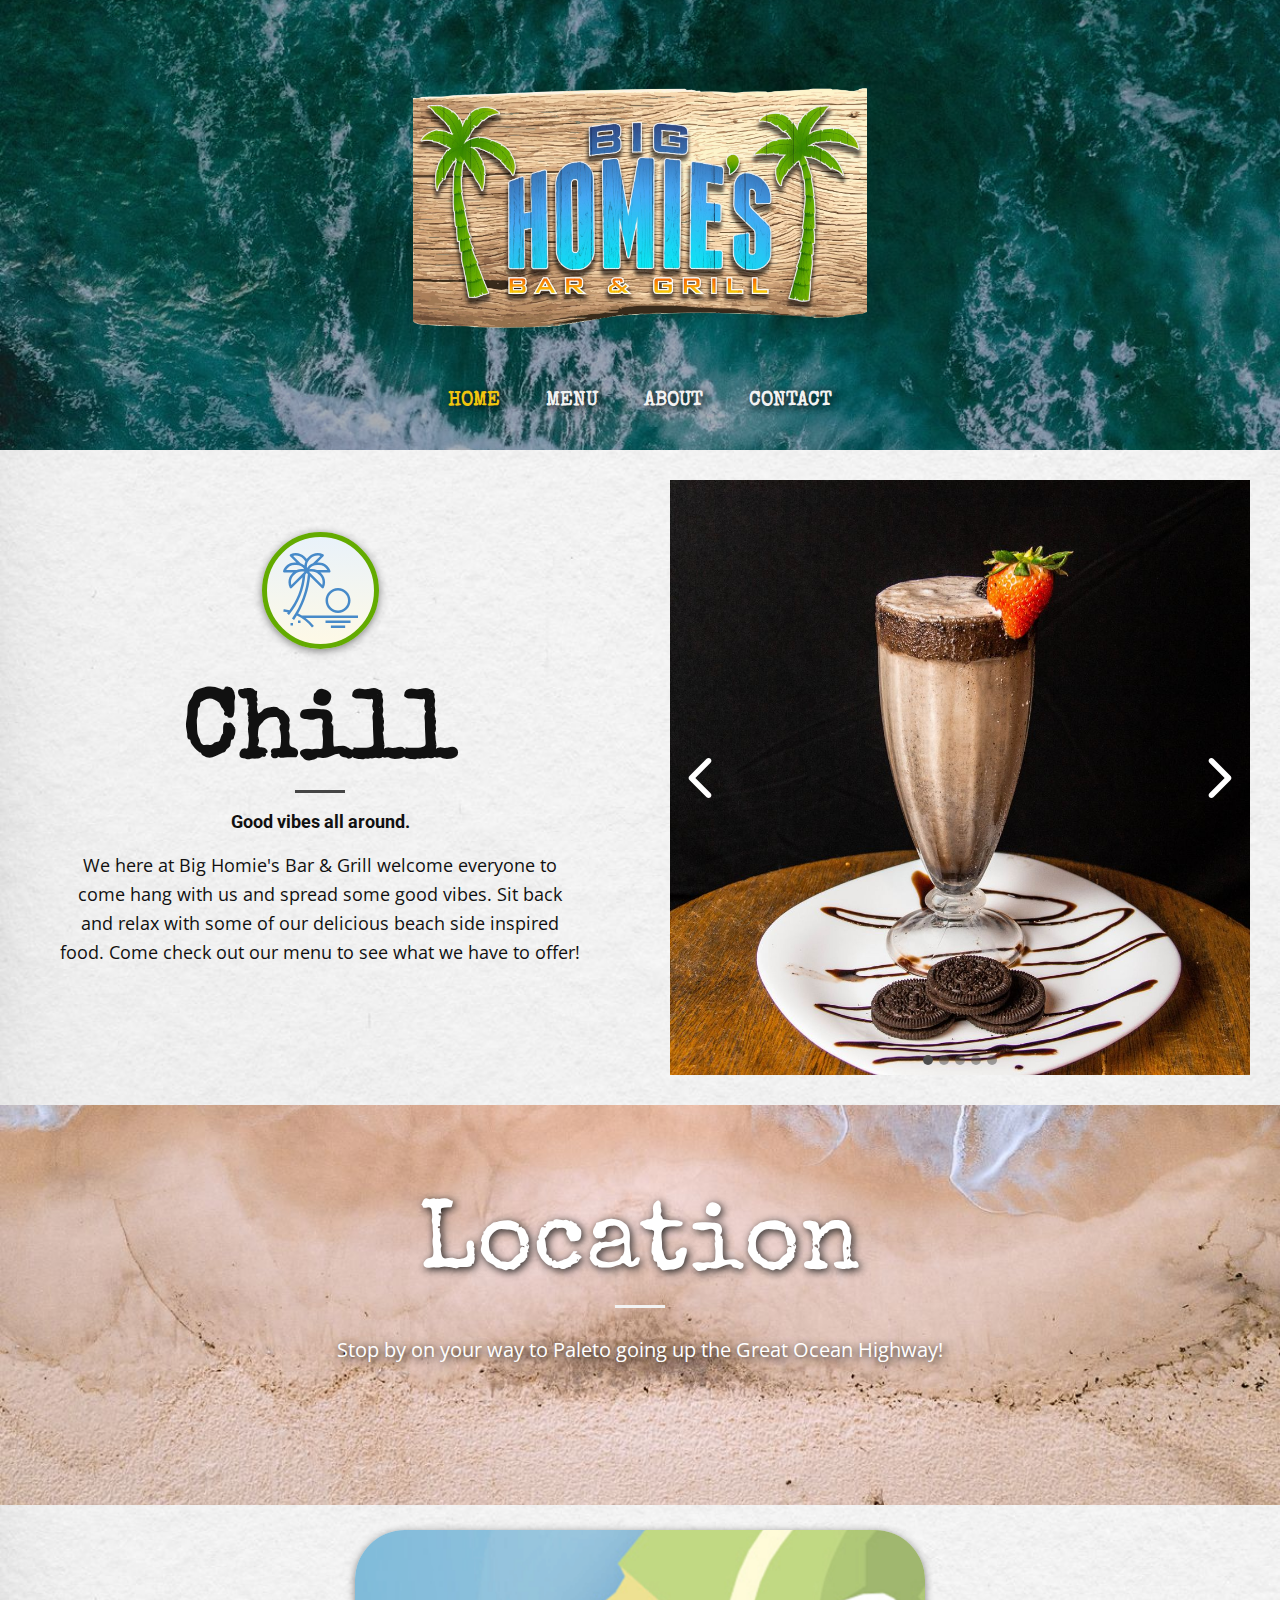
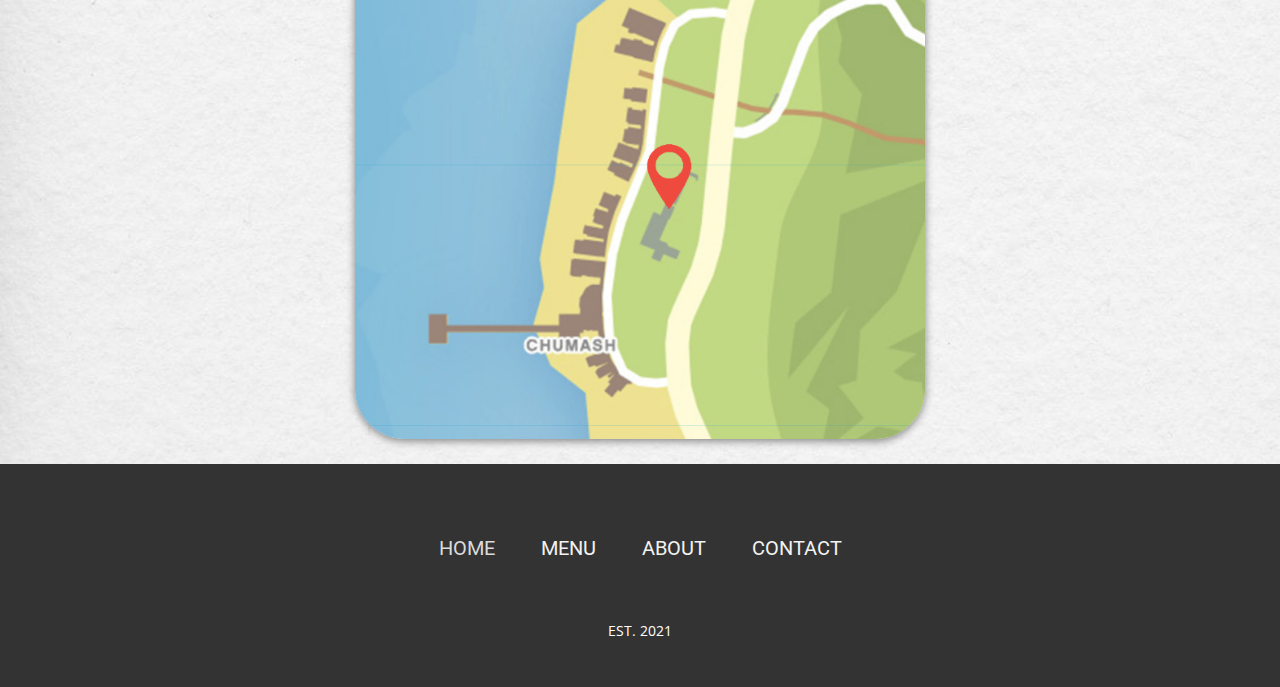
<file: index.html>
<!DOCTYPE html>
<html style="font-size: 16px;">
  <head>
    <meta name="viewport" content="width=device-width, initial-scale=1.0">
    <meta charset="utf-8">
    <meta name="keywords" content="Chill">
    <meta name="description" content="">
    <meta name="page_type" content="np-template-header-footer-from-plugin">
    <title>Home</title>
    <link rel="stylesheet" href="nicepage.css" media="screen">
<link rel="stylesheet" href="Home.css" media="screen">
    <script class="u-script" type="text/javascript" src="jquery.js" defer=""></script>
    <script class="u-script" type="text/javascript" src="nicepage.js" defer=""></script>
    <meta name="generator" content="Nicepage 3.21.3, nicepage.com">
    <link id="u-theme-google-font" rel="stylesheet" href="https://fonts.googleapis.com/css?family=Roboto:100,100i,300,300i,400,400i,500,500i,700,700i,900,900i|Open+Sans:300,300i,400,400i,600,600i,700,700i,800,800i">
    <link id="u-page-google-font" rel="stylesheet" href="https://fonts.googleapis.com/css?family=Special+Elite:400">
    
    
    
    
    
    <script type="application/ld+json">{
		"@context": "http://schema.org",
		"@type": "Organization",
		"name": "Big Homies Bar Grill"
}</script>
    <meta name="theme-color" content="#478ac9">
    <meta property="og:title" content="Home">
    <meta property="og:description" content="">
    <meta property="og:type" content="website">
  </head>
  <body data-home-page="Home.html" data-home-page-title="Home" class="u-body u-overlap u-overlap-contrast"><header class="u-clearfix u-header" id="sec-5aa1"><div class="u-clearfix u-sheet u-sheet-1">
        <img class="u-image u-image-default u-image-1" src="images/LogoTrans.png" alt="" data-image-width="1697" data-image-height="886">
        <nav class="u-menu u-menu-dropdown u-menu-open-right u-offcanvas u-menu-1" data-responsive-from="MD" data-position="">
          <div class="menu-collapse u-custom-font" style="font-size: 1.25rem; letter-spacing: 0px; text-transform: uppercase; font-weight: 700; font-family: &quot;Special Elite&quot;;">
            <a class="u-button-style u-custom-active-border-color u-custom-active-color u-custom-border u-custom-border-color u-custom-border-radius u-custom-borders u-custom-color u-custom-hover-border-color u-custom-hover-color u-custom-left-right-menu-spacing u-custom-padding-bottom u-custom-text-active-color u-custom-text-color u-custom-text-hover-color u-custom-text-shadow u-custom-text-shadow-blur u-custom-text-shadow-color u-custom-text-shadow-transparency u-custom-text-shadow-x u-custom-text-shadow-y u-custom-top-bottom-menu-spacing u-nav-link u-text-active-palette-1-base u-text-hover-palette-2-base" href="#" style="text-shadow: -2px 0 0 rgba(0,0,0,0); height: 28px; color: rgb(255, 255, 255) !important;">
              <svg class="u-svg-link" preserveAspectRatio="xMidYMin slice" viewBox="0 0 124 124" style=""><use xmlns:xlink="http://www.w3.org/1999/xlink" xlink:href="#svg-a22c"></use></svg>
              <svg class="u-svg-content" viewBox="0 0 124 124" x="0px" y="0px" id="svg-a22c" style="enable-background:new 0 0 124 124;"><g><path d="M112,6H12C5.4,6,0,11.4,0,18s5.4,12,12,12h100c6.6,0,12-5.4,12-12S118.6,6,112,6z"></path><path d="M112,50H12C5.4,50,0,55.4,0,62c0,6.6,5.4,12,12,12h100c6.6,0,12-5.4,12-12C124,55.4,118.6,50,112,50z"></path><path d="M112,94H12c-6.6,0-12,5.4-12,12s5.4,12,12,12h100c6.6,0,12-5.4,12-12S118.6,94,112,94z"></path>
</g></svg>
            </a>
          </div>
          <div class="u-custom-menu u-nav-container">
            <ul class="u-custom-font u-nav u-spacing-30 u-unstyled u-nav-1"><li class="u-nav-item"><a class="u-button-style u-nav-link u-text-active-palette-3-base u-text-grey-5 u-text-hover-palette-3-light-2" href="Home.html" style="padding: 14px 8px; text-shadow: 2px 2px 8px rgba(0,0,0,1);">Home</a>
</li><li class="u-nav-item"><a class="u-button-style u-nav-link u-text-active-palette-3-base u-text-grey-5 u-text-hover-palette-3-light-2" href="Menu.html" style="padding: 14px 8px; text-shadow: 2px 2px 8px rgba(0,0,0,1);">Menu</a>
</li><li class="u-nav-item"><a class="u-button-style u-nav-link u-text-active-palette-3-base u-text-grey-5 u-text-hover-palette-3-light-2" href="About.html" style="padding: 14px 8px; text-shadow: 2px 2px 8px rgba(0,0,0,1);">About</a>
</li><li class="u-nav-item"><a class="u-button-style u-nav-link u-text-active-palette-3-base u-text-grey-5 u-text-hover-palette-3-light-2" href="Contact.html" style="padding: 14px 8px; text-shadow: 2px 2px 8px rgba(0,0,0,1);">Contact</a>
</li></ul>
          </div>
          <div class="u-custom-menu u-nav-container-collapse">
            <div class="u-container-style u-inner-container-layout u-palette-5-dark-2 u-sidenav">
              <div class="u-sidenav-overflow">
                <div class="u-menu-close"></div>
                <ul class="u-align-center u-nav u-popupmenu-items u-spacing-0 u-text-active-palette-3-base u-text-hover-palette-3-light-2 u-unstyled u-nav-2"><li class="u-nav-item"><a class="u-button-style u-nav-link" href="Home.html" style="padding: 14px 8px; text-shadow: 2px 2px 8px rgba(0,0,0,1);">Home</a>
</li><li class="u-nav-item"><a class="u-button-style u-nav-link" href="Menu.html" style="padding: 14px 8px; text-shadow: 2px 2px 8px rgba(0,0,0,1);">Menu</a>
</li><li class="u-nav-item"><a class="u-button-style u-nav-link" href="About.html" style="padding: 14px 8px; text-shadow: 2px 2px 8px rgba(0,0,0,1);">About</a>
</li><li class="u-nav-item"><a class="u-button-style u-nav-link" href="Contact.html" style="padding: 14px 8px; text-shadow: 2px 2px 8px rgba(0,0,0,1);">Contact</a>
</li></ul>
              </div>
            </div>
            <div class="u-black u-menu-overlay u-opacity u-opacity-70"></div>
          </div>
        </nav>
      </div></header>
    <section class="skrollable u-align-center u-clearfix u-image u-parallax u-shading u-section-1" src="" data-image-width="1199" data-image-height="1600" id="sec-72a0">
      <div class="u-align-left u-clearfix u-sheet u-valign-middle-sm u-valign-middle-xs u-sheet-1"></div>
    </section>
    <section class="u-clearfix u-image u-section-2" id="sec-6c8c" data-image-width="1130" data-image-height="1600">
      <div class="u-clearfix u-expanded-width u-gutter-0 u-layout-wrap u-layout-wrap-1">
        <div class="u-gutter-0 u-layout">
          <div class="u-layout-row">
            <div class="u-align-center u-container-style u-layout-cell u-shape-rectangle u-size-30 u-layout-cell-1">
              <div class="u-container-layout u-container-layout-1"><span class="u-border-5 u-border-custom-color-2 u-gradient u-icon u-icon-circle u-spacing-16 u-text-palette-1-base u-icon-1" data-animation-name="rollIn" data-animation-duration="1000" data-animation-delay="0" data-animation-direction=""><svg class="u-svg-link" preserveAspectRatio="xMidYMin slice" viewBox="0 0 581 581.35816" style=""><use xmlns:xlink="http://www.w3.org/1999/xlink" xlink:href="#svg-160b"></use></svg><svg class="u-svg-content" viewBox="0 0 581 581.35816" id="svg-160b"><path d="m329.398438 367.980469c0 53.476562 43.351562 96.828125 96.828124 96.828125 53.472657 0 96.824219-43.351563 96.824219-96.828125 0-53.472657-43.351562-96.824219-96.824219-96.824219-53.453124.058594-96.769531 43.375-96.828124 96.824219zm96.828124-77.460938c42.78125 0 77.460938 34.679688 77.460938 77.460938s-34.679688 77.460937-77.460938 77.460937-77.460937-34.679687-77.460937-77.460937c.046875-42.757813 34.699219-77.414063 77.460937-77.460938zm0 0"></path><path d="m370.898438 561.636719h110.664062v19.363281h-110.664062zm0 0"></path><path d="m329.398438 522.902344h193.65625v19.367187h-193.65625zm0 0"></path><path d="m116.378906 522.902344h19.367188v19.367187h-19.367188zm0 0"></path><path d="m58.285156 542.269531h19.363282v19.367188h-19.363282zm0 0"></path><path d="m117.347656 468.417969c50.558594-88.054688 82.28125-185.652344 93.15625-286.605469l90.050782 89.515625c1.800781 1.792969 4.234374 2.804687 6.777343 2.816406.523438.003907 1.050781-.039062 1.566407-.125 3.070312-.5 5.710937-2.445312 7.097656-5.226562 18.253906-36.433594 11.105468-80.464844-17.738282-109.25l-7.917968-7.921875h68.105468c5.347657.003906 9.6875-4.328125 9.6875-9.675782.003907-1.046874-.167968-2.085937-.496093-3.074218-12.859375-38.671875-49.046875-64.75-89.800781-64.710938h-12.585938l48.355469-48.636718c3.773437-3.789063 3.757812-9.917969-.03125-13.691407-.734375-.730469-1.578125-1.339843-2.503907-1.800781-36.449218-18.273438-80.503906-11.128906-109.308593 17.730469l-9.246094 9.246093c-3.015625 3.035157-5.816406 6.269532-8.394531 9.683594-2.546875-3.414062-5.328125-6.648437-8.320313-9.683594l-9.246093-9.246093c-28.78125-28.839844-72.8125-35.984375-109.238282-17.730469-4.785156 2.390625-6.726562 8.207031-4.335937 12.988281.460937.925781 1.070312 1.769531 1.800781 2.503907l48.410156 48.636718h-12.710937c-40.753907-.039062-76.945313 26.039063-89.800781 64.710938-1.695313 5.070312 1.042968 10.554687 6.117187 12.25.988281.332031 2.027344.5 3.074219.5h68.039062l-7.917968 7.921875c-28.84375 28.785156-35.992188 72.816406-17.742188 109.25 1.390625 2.78125 4.03125 4.726562 7.097656 5.226562.519532.085938 1.042969.128907 1.570313.125 2.558593 0 5.011719-1.011719 6.824219-2.816406l83.855468-83.359375c-10.382812 92.785156-45.328125 181.121094-101.234375 255.894531-13.015625-3.417969-26.210937-6.109375-39.523437-8.054687l-6.050782-.609375-1.9375 19.277343 5.644532.550782c9.683594 1.386718 19.304687 3.34375 28.875 5.558594-1.9375 2.429687-3.875 4.898437-5.878906 7.292968l14.851562 12.421875c74.410156-88.46875 118.769531-198.300781 126.671875-313.632812l11.144531-11.074219 8.34375 8.296875c-10.179687 123.339844-52.515625 241.859375-122.785156 343.734375l15.859375 11.097656c7.613281-10.867187 14.875-22.144531 21.914063-33.636718 45.292968 21.664062 85.285156 52.996093 117.160156 91.789062l14.976562-12.269531c-18.847656-22.914063-40.441406-43.425781-64.300781-61.066407h405.820313v-19.367187h-434.507813c-9.492187-5.730469-19.289063-10.921875-29.292969-15.753906zm186.429688-221.210938-102.304688-101.714843c26.167969-7.8125 54.511719-.722657 73.917969 18.492187l9.246094 9.25c19.371093 19.335937 26.699219 47.667969 19.140625 73.972656zm39.894531-114.949219h-80.171875c-18.671875-8.886718-39.738281-11.402343-59.976562-7.15625 14.089843-19.8125 36.894531-31.578124 61.207031-31.574218h13.070312c27.371094-.042969 52.601563 14.792968 65.871094 38.730468zm-137.496094-81.558593 9.25-9.246094c19.351563-19.375 47.695313-26.707031 74.011719-19.144531l-57.398438 57.738281c-18.628906 6.855469-34.621093 19.410156-45.710937 35.875-4.503906-23.6875 2.925781-48.078125 19.878906-65.222656zm-53.339843-9.246094 9.246093 9.246094c4.3125 4.402343 8.054688 9.332031 11.136719 14.667969-4.386719 10.199218-6.890625 21.101562-7.398438 32.1875-8.691406-7.59375-18.703124-13.523438-29.53125-17.507813l-57.410156-57.738281c26.308594-7.558594 54.644532-.226563 73.984375 19.144531zm-62.386719 52.074219h13.074219c24.328124-.023438 47.164062 11.738281 61.269531 31.5625-20.226563-4.230469-41.285157-1.714844-59.945313 7.167968h-80.203125c13.265625-23.925781 38.476563-38.757812 65.835938-38.730468zm-25.910157 153.679687c-7.558593-26.304687-.226562-54.636719 19.144532-73.972656l9.246094-9.25c13.929687-13.894531 32.820312-21.671875 52.5-21.609375 7.261718.003906 14.484374 1.039062 21.457031 3.078125zm0 0"></path></svg>
                
                
              </span>
                <h2 class="u-custom-font u-text u-text-default u-text-1"><b>Chill</b>
                </h2>
                <div class="u-border-3 u-border-grey-dark-1 u-line u-line-horizontal u-line-1"></div>
                <h6 class="u-text u-text-2">Good vibes all around.</h6>
                <p class="u-text u-text-3"> We here at Big Homie's Bar &amp; Grill welcome everyone to come hang with us and spread some good vibes. Sit back and relax with some of our delicious beach side inspired food. Come check out our menu to see what we have to offer!</p>
              </div>
            </div>
            <div class="u-container-style u-layout-cell u-size-30 u-layout-cell-2">
              <div class="u-container-layout u-valign-bottom-lg u-valign-bottom-md u-valign-bottom-sm u-valign-bottom-xl u-container-layout-2">
                <div class="u-carousel u-expanded-width u-gallery u-gallery-slider u-layout-carousel u-lightbox u-no-transition u-show-text-none u-gallery-1" data-interval="5000" data-u-ride="carousel" id="carousel-92f8">
                  <ol class="u-absolute-hcenter u-carousel-indicators u-carousel-indicators-1">
                    <li data-u-target="#carousel-92f8" data-u-slide-to="0" class="u-active u-grey-70 u-shape-circle" style="width: 10px; height: 10px;"></li>
                    <li data-u-target="#carousel-92f8" data-u-slide-to="1" class="u-grey-70 u-shape-circle" style="width: 10px; height: 10px;"></li>
                    <li data-u-target="#carousel-92f8" data-u-slide-to="2" class="u-grey-70 u-shape-circle" style="width: 10px; height: 10px;"></li>
                    <li data-u-target="#carousel-92f8" data-u-slide-to="3" class="u-grey-70 u-shape-circle" style="width: 10px; height: 10px;"></li>
                    <li data-u-target="#carousel-92f8" data-u-slide-to="4" class="u-grey-70 u-shape-circle" style="width: 10px; height: 10px;"></li>
                  </ol>
                  <div class="u-carousel-inner u-gallery-inner" role="listbox">
                    <div class="u-active u-carousel-item u-gallery-item u-carousel-item-1">
                      <div class="u-back-slide" data-image-width="5184" data-image-height="3456">
                        <img class="u-back-image u-expanded u-back-image-1" src="images/pexels-horizon-content-37272501.jpg">
                      </div>
                      <div class="u-align-left u-over-slide u-shading u-valign-bottom u-over-slide-1">
                        <h3 class="u-gallery-heading" style="margin-left: 0px; margin-right: auto;">Sample Title</h3>
                        <p class="u-gallery-text" style="margin-left: 0px; margin-right: auto;">Sample Text</p>
                      </div>
                    </div>
                    <div class="u-carousel-item u-gallery-item u-carousel-item-2">
                      <div class="u-back-slide" data-image-width="1357" data-image-height="1600">
                        <img class="u-back-image u-expanded u-back-image-2" src="images/pexels-rajesh-tp-1633578.jpg">
                      </div>
                      <div class="u-align-left u-over-slide u-shading u-valign-bottom u-over-slide-2">
                        <h3 class="u-gallery-heading" style="margin-left: 0px; margin-right: auto;">Sample Title</h3>
                        <p class="u-gallery-text" style="margin-left: 0px; margin-right: auto;">Sample Text</p>
                      </div>
                    </div>
                    <div class="u-carousel-item u-gallery-item u-carousel-item-3" data-image-width="1600" data-image-height="1068">
                      <div class="u-back-slide">
                        <img class="u-back-image u-expanded" src="images/pexels-chitokan-3264572.jpg">
                      </div>
                      <div class="u-align-left u-over-slide u-shading u-valign-bottom u-over-slide-3">
                        <h3 class="u-gallery-heading" style="margin-left: 0px; margin-right: auto;"></h3>
                        <p class="u-gallery-text" style="margin-left: 0px; margin-right: auto;"></p>
                      </div>
                      <style data-mode="XL"></style>
                      <style data-mode="LG"></style>
                      <style data-mode="MD"></style>
                      <style data-mode="SM"></style>
                      <style data-mode="XS"></style>
                    </div>
                    <div class="u-carousel-item u-gallery-item u-carousel-item-4" data-image-width="1600" data-image-height="1067">
                      <div class="u-back-slide">
                        <img class="u-back-image u-expanded u-back-image-4" src="images/pexels-dzenina-lukac-1583884.jpg">
                      </div>
                      <div class="u-align-left u-over-slide u-shading u-valign-bottom u-over-slide-4">
                        <h3 class="u-gallery-heading" style="margin-left: 0px; margin-right: auto;"></h3>
                        <p class="u-gallery-text" style="margin-left: 0px; margin-right: auto;"></p>
                      </div>
                      <style data-mode="XL"></style>
                      <style data-mode="LG"></style>
                      <style data-mode="MD"></style>
                      <style data-mode="SM"></style>
                      <style data-mode="XS"></style>
                    </div>
                    <div class="u-carousel-item u-gallery-item u-carousel-item-5" data-image-width="1600" data-image-height="1067">
                      <div class="u-back-slide">
                        <img class="u-back-image u-expanded u-back-image-5" src="images/pexels-jonathan-borba-2983101.jpg">
                      </div>
                      <div class="u-align-left u-over-slide u-shading u-valign-bottom u-over-slide-5">
                        <h3 class="u-gallery-heading" style="margin-left: 0px; margin-right: auto;"></h3>
                        <p class="u-gallery-text" style="margin-left: 0px; margin-right: auto;"></p>
                      </div>
                      <style data-mode="XL"></style>
                      <style data-mode="LG"></style>
                      <style data-mode="MD"></style>
                      <style data-mode="SM"></style>
                      <style data-mode="XS"></style>
                    </div>
                  </div>
                  <a class="u-absolute-vcenter u-carousel-control u-carousel-control-prev u-icon-rectangle u-opacity u-opacity-70 u-text-hover-palette-3-light-2 u-carousel-control-1" href="#carousel-92f8" role="button" data-u-slide="prev">
                    <span aria-hidden="true">
                      <svg viewBox="0 0 451.847 451.847"><path d="M97.141,225.92c0-8.095,3.091-16.192,9.259-22.366L300.689,9.27c12.359-12.359,32.397-12.359,44.751,0
c12.354,12.354,12.354,32.388,0,44.748L173.525,225.92l171.903,171.909c12.354,12.354,12.354,32.391,0,44.744
c-12.354,12.365-32.386,12.365-44.745,0l-194.29-194.281C100.226,242.115,97.141,234.018,97.141,225.92z"></path></svg>
                    </span>
                    <span class="sr-only">
                      <svg viewBox="0 0 451.847 451.847"><path d="M97.141,225.92c0-8.095,3.091-16.192,9.259-22.366L300.689,9.27c12.359-12.359,32.397-12.359,44.751,0
c12.354,12.354,12.354,32.388,0,44.748L173.525,225.92l171.903,171.909c12.354,12.354,12.354,32.391,0,44.744
c-12.354,12.365-32.386,12.365-44.745,0l-194.29-194.281C100.226,242.115,97.141,234.018,97.141,225.92z"></path></svg>
                    </span>
                  </a>
                  <a class="u-absolute-vcenter u-carousel-control u-carousel-control-next u-icon-rectangle u-opacity u-opacity-70 u-text-hover-palette-3-light-2 u-carousel-control-2" href="#carousel-92f8" role="button" data-u-slide="next">
                    <span aria-hidden="true">
                      <svg viewBox="0 0 451.846 451.847"><path d="M345.441,248.292L151.154,442.573c-12.359,12.365-32.397,12.365-44.75,0c-12.354-12.354-12.354-32.391,0-44.744
L278.318,225.92L106.409,54.017c-12.354-12.359-12.354-32.394,0-44.748c12.354-12.359,32.391-12.359,44.75,0l194.287,194.284
c6.177,6.18,9.262,14.271,9.262,22.366C354.708,234.018,351.617,242.115,345.441,248.292z"></path></svg>
                    </span>
                    <span class="sr-only">
                      <svg viewBox="0 0 451.846 451.847"><path d="M345.441,248.292L151.154,442.573c-12.359,12.365-32.397,12.365-44.75,0c-12.354-12.354-12.354-32.391,0-44.744
L278.318,225.92L106.409,54.017c-12.354-12.359-12.354-32.394,0-44.748c12.354-12.359,32.391-12.359,44.75,0l194.287,194.284
c6.177,6.18,9.262,14.271,9.262,22.366C354.708,234.018,351.617,242.115,345.441,248.292z"></path></svg>
                    </span>
                  </a>
                </div>
              </div>
            </div>
          </div>
        </div>
      </div>
    </section>
    <section class="skrollable u-align-center u-clearfix u-image u-parallax u-shading u-section-3" src="" data-image-width="1199" data-image-height="1600" id="sec-7f38">
      <div class="u-clearfix u-sheet u-sheet-1">
        <h1 class="u-custom-font u-text u-text-default u-title u-text-1">Location</h1>
        <div class="u-border-3 u-border-grey-5 u-line u-line-horizontal u-line-1"></div>
        <p class="u-large-text u-text u-text-variant u-text-2"> Stop by on your way to Paleto going up the Great Ocean Highway!</p>
      </div>
    </section>
    <section class="u-clearfix u-image u-section-4" id="sec-62fe" data-image-width="1130" data-image-height="1600">
      <div class="u-clearfix u-sheet u-sheet-1">
        <img class="u-expanded-width-sm u-expanded-width-xs u-image u-image-round u-radius-50 u-image-1" src="images/location.png" alt="" data-image-width="700" data-image-height="625">
      </div>
    </section>
    
    
    <footer class="u-align-center u-clearfix u-footer u-grey-80 u-footer" id="sec-8853"><div class="u-align-left u-clearfix u-sheet u-sheet-1">
        <nav class="u-menu u-menu-dropdown u-menu-open-right u-offcanvas u-menu-1" data-responsive-from="XS" data-position="">
          <div class="menu-collapse" style="font-size: 1.25rem; letter-spacing: 0px; text-transform: uppercase; font-weight: 400;">
            <a class="u-button-style u-custom-active-border-color u-custom-active-color u-custom-border u-custom-border-color u-custom-border-radius u-custom-borders u-custom-color u-custom-hover-border-color u-custom-hover-color u-custom-left-right-menu-spacing u-custom-padding-bottom u-custom-text-active-color u-custom-text-color u-custom-text-hover-color u-custom-text-shadow u-custom-text-shadow-blur u-custom-text-shadow-color u-custom-text-shadow-transparency u-custom-text-shadow-x u-custom-text-shadow-y u-custom-top-bottom-menu-spacing u-nav-link u-text-active-palette-1-base u-text-hover-palette-2-base" href="#" style="text-shadow: -2px 0 0 rgba(0,0,0,0); height: 28px; color: rgb(255, 255, 255) !important;">
              <svg class="u-svg-link" preserveAspectRatio="xMidYMin slice" viewBox="0 0 124 124" style=""><use xmlns:xlink="http://www.w3.org/1999/xlink" xlink:href="#svg-1849"></use></svg>
              <svg class="u-svg-content" viewBox="0 0 124 124" x="0px" y="0px" id="svg-1849" style="enable-background:new 0 0 124 124;"><g><path d="M112,6H12C5.4,6,0,11.4,0,18s5.4,12,12,12h100c6.6,0,12-5.4,12-12S118.6,6,112,6z"></path><path d="M112,50H12C5.4,50,0,55.4,0,62c0,6.6,5.4,12,12,12h100c6.6,0,12-5.4,12-12C124,55.4,118.6,50,112,50z"></path><path d="M112,94H12c-6.6,0-12,5.4-12,12s5.4,12,12,12h100c6.6,0,12-5.4,12-12S118.6,94,112,94z"></path>
</g></svg>
            </a>
          </div>
          <div class="u-custom-menu u-nav-container">
            <ul class="u-custom-font u-heading-font u-nav u-spacing-30 u-unstyled u-nav-1"><li class="u-nav-item"><a class="u-button-style u-nav-link u-text-grey-5 u-text-hover-palette-3-light-2" href="Home.html" style="padding: 14px 8px;">Home</a>
</li><li class="u-nav-item"><a class="u-button-style u-nav-link u-text-grey-5 u-text-hover-palette-3-light-2" href="Menu.html" style="padding: 14px 8px;">Menu</a>
</li><li class="u-nav-item"><a class="u-button-style u-nav-link u-text-grey-5 u-text-hover-palette-3-light-2" href="About.html" style="padding: 14px 8px;">About</a>
</li><li class="u-nav-item"><a class="u-button-style u-nav-link u-text-grey-5 u-text-hover-palette-3-light-2" href="Contact.html" style="padding: 14px 8px;">Contact</a>
</li></ul>
          </div>
          <div class="u-custom-menu u-nav-container-collapse">
            <div class="u-container-style u-inner-container-layout u-palette-5-dark-2 u-sidenav">
              <div class="u-sidenav-overflow">
                <div class="u-menu-close"></div>
                <ul class="u-align-center u-nav u-popupmenu-items u-spacing-0 u-text-active-palette-3-base u-text-hover-palette-3-light-2 u-unstyled u-nav-2"><li class="u-nav-item"><a class="u-button-style u-nav-link" href="Home.html" style="padding: 14px 8px; text-shadow: 2px 2px 8px rgba(0,0,0,1);">Home</a>
</li><li class="u-nav-item"><a class="u-button-style u-nav-link" href="Menu.html" style="padding: 14px 8px; text-shadow: 2px 2px 8px rgba(0,0,0,1);">Menu</a>
</li><li class="u-nav-item"><a class="u-button-style u-nav-link" href="About.html" style="padding: 14px 8px; text-shadow: 2px 2px 8px rgba(0,0,0,1);">About</a>
</li><li class="u-nav-item"><a class="u-button-style u-nav-link" href="Contact.html" style="padding: 14px 8px; text-shadow: 2px 2px 8px rgba(0,0,0,1);">Contact</a>
</li></ul>
              </div>
            </div>
            <div class="u-black u-menu-overlay u-opacity u-opacity-70"></div>
          </div>
        </nav>
        <p class="u-text u-text-default u-text-1">EST. 2021</p>
      </div></footer>
  </body>
</html>
</file>
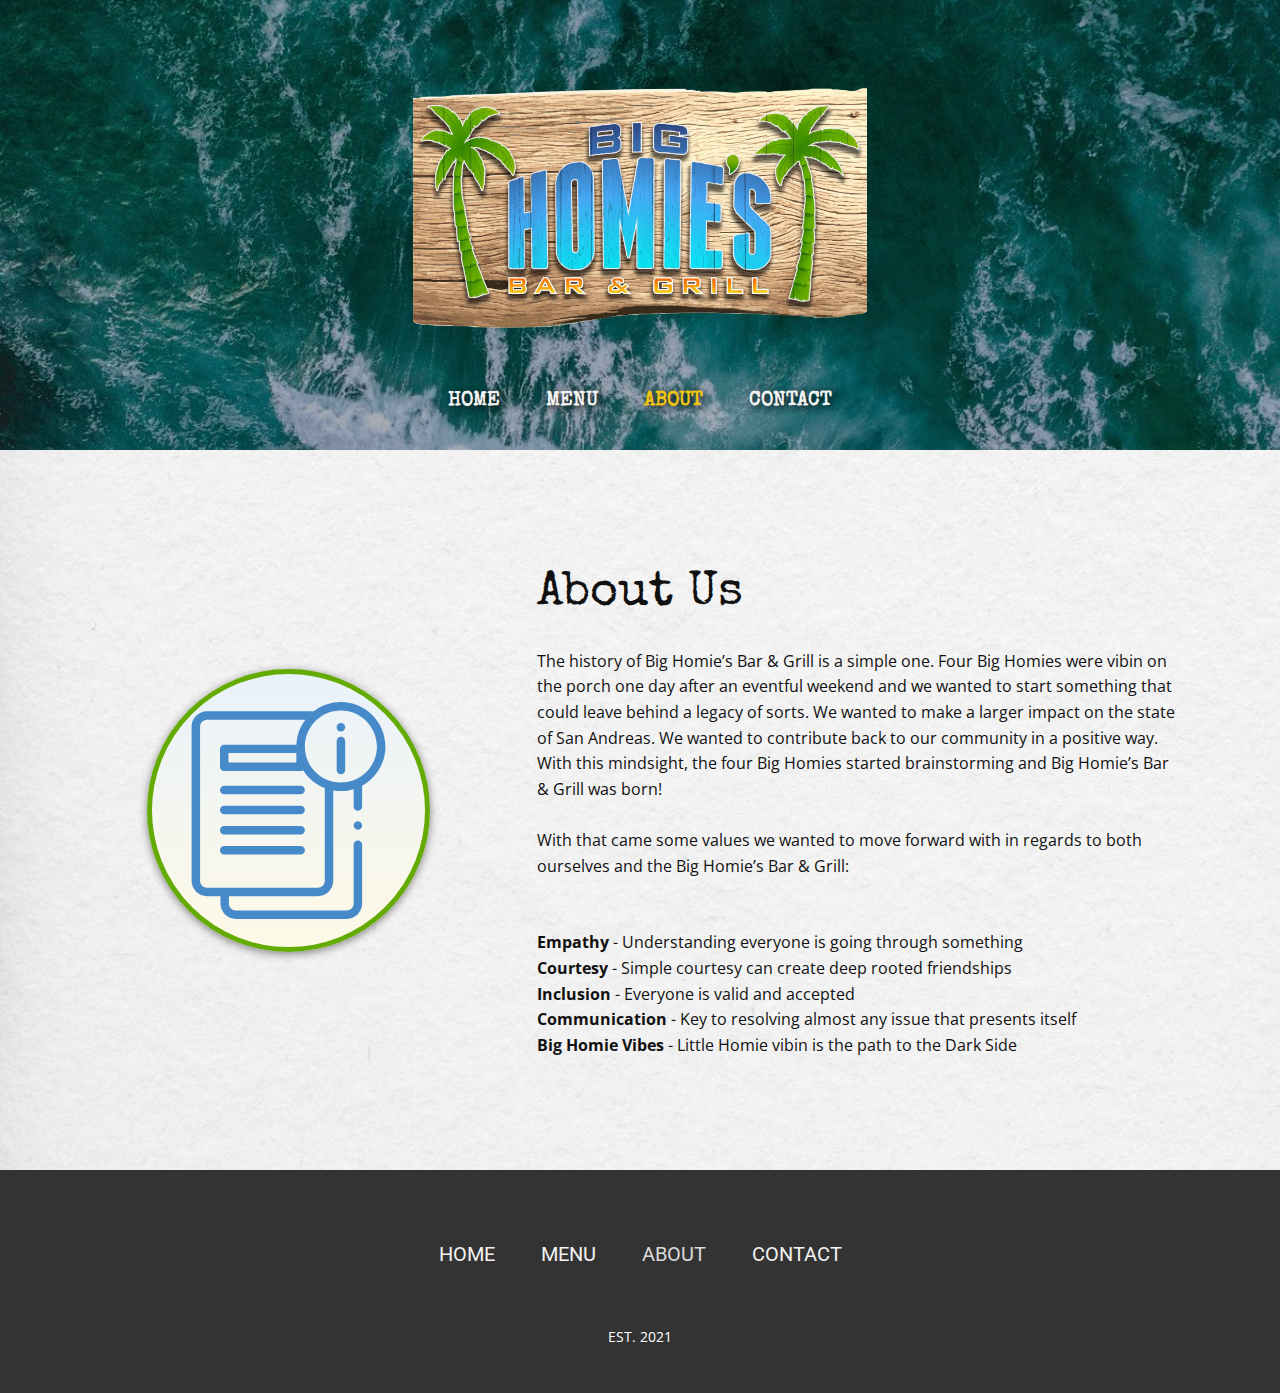
<file: About.html>
<!DOCTYPE html>
<html style="font-size: 16px;">
  <head>
    <meta name="viewport" content="width=device-width, initial-scale=1.0">
    <meta charset="utf-8">
    <meta name="keywords" content="About Us">
    <meta name="description" content="">
    <meta name="page_type" content="np-template-header-footer-from-plugin">
    <title>About</title>
    <link rel="stylesheet" href="nicepage.css" media="screen">
<link rel="stylesheet" href="About.css" media="screen">
    <script class="u-script" type="text/javascript" src="jquery.js" defer=""></script>
    <script class="u-script" type="text/javascript" src="nicepage.js" defer=""></script>
    <meta name="generator" content="Nicepage 3.21.3, nicepage.com">
    <link id="u-theme-google-font" rel="stylesheet" href="https://fonts.googleapis.com/css?family=Roboto:100,100i,300,300i,400,400i,500,500i,700,700i,900,900i|Open+Sans:300,300i,400,400i,600,600i,700,700i,800,800i">
    <link id="u-page-google-font" rel="stylesheet" href="https://fonts.googleapis.com/css?family=Special+Elite:400">
    
    
    
    <script type="application/ld+json">{
		"@context": "http://schema.org",
		"@type": "Organization",
		"name": "Big Homies Bar Grill"
}</script>
    <meta name="theme-color" content="#478ac9">
    <meta property="og:title" content="About">
    <meta property="og:description" content="">
    <meta property="og:type" content="website">
  </head>
  <body class="u-body u-overlap u-overlap-contrast"><header class="u-clearfix u-header" id="sec-5aa1"><div class="u-clearfix u-sheet u-sheet-1">
        <img class="u-image u-image-default u-image-1" src="images/LogoTrans.png" alt="" data-image-width="1697" data-image-height="886">
        <nav class="u-menu u-menu-dropdown u-menu-open-right u-offcanvas u-menu-1" data-responsive-from="MD" data-position="">
          <div class="menu-collapse u-custom-font" style="font-size: 1.25rem; letter-spacing: 0px; text-transform: uppercase; font-weight: 700; font-family: &quot;Special Elite&quot;;">
            <a class="u-button-style u-custom-active-border-color u-custom-active-color u-custom-border u-custom-border-color u-custom-border-radius u-custom-borders u-custom-color u-custom-hover-border-color u-custom-hover-color u-custom-left-right-menu-spacing u-custom-padding-bottom u-custom-text-active-color u-custom-text-color u-custom-text-hover-color u-custom-text-shadow u-custom-text-shadow-blur u-custom-text-shadow-color u-custom-text-shadow-transparency u-custom-text-shadow-x u-custom-text-shadow-y u-custom-top-bottom-menu-spacing u-nav-link u-text-active-palette-1-base u-text-hover-palette-2-base" href="#" style="text-shadow: -2px 0 0 rgba(0,0,0,0); height: 28px; color: rgb(255, 255, 255) !important;">
              <svg class="u-svg-link" preserveAspectRatio="xMidYMin slice" viewBox="0 0 124 124" style=""><use xmlns:xlink="http://www.w3.org/1999/xlink" xlink:href="#svg-a22c"></use></svg>
              <svg class="u-svg-content" viewBox="0 0 124 124" x="0px" y="0px" id="svg-a22c" style="enable-background:new 0 0 124 124;"><g><path d="M112,6H12C5.4,6,0,11.4,0,18s5.4,12,12,12h100c6.6,0,12-5.4,12-12S118.6,6,112,6z"></path><path d="M112,50H12C5.4,50,0,55.4,0,62c0,6.6,5.4,12,12,12h100c6.6,0,12-5.4,12-12C124,55.4,118.6,50,112,50z"></path><path d="M112,94H12c-6.6,0-12,5.4-12,12s5.4,12,12,12h100c6.6,0,12-5.4,12-12S118.6,94,112,94z"></path>
</g></svg>
            </a>
          </div>
          <div class="u-custom-menu u-nav-container">
            <ul class="u-custom-font u-nav u-spacing-30 u-unstyled u-nav-1"><li class="u-nav-item"><a class="u-button-style u-nav-link u-text-active-palette-3-base u-text-grey-5 u-text-hover-palette-3-light-2" href="Home.html" style="padding: 14px 8px; text-shadow: 2px 2px 8px rgba(0,0,0,1);">Home</a>
</li><li class="u-nav-item"><a class="u-button-style u-nav-link u-text-active-palette-3-base u-text-grey-5 u-text-hover-palette-3-light-2" href="Menu.html" style="padding: 14px 8px; text-shadow: 2px 2px 8px rgba(0,0,0,1);">Menu</a>
</li><li class="u-nav-item"><a class="u-button-style u-nav-link u-text-active-palette-3-base u-text-grey-5 u-text-hover-palette-3-light-2" href="About.html" style="padding: 14px 8px; text-shadow: 2px 2px 8px rgba(0,0,0,1);">About</a>
</li><li class="u-nav-item"><a class="u-button-style u-nav-link u-text-active-palette-3-base u-text-grey-5 u-text-hover-palette-3-light-2" href="Contact.html" style="padding: 14px 8px; text-shadow: 2px 2px 8px rgba(0,0,0,1);">Contact</a>
</li></ul>
          </div>
          <div class="u-custom-menu u-nav-container-collapse">
            <div class="u-container-style u-inner-container-layout u-palette-5-dark-2 u-sidenav">
              <div class="u-sidenav-overflow">
                <div class="u-menu-close"></div>
                <ul class="u-align-center u-nav u-popupmenu-items u-spacing-0 u-text-active-palette-3-base u-text-hover-palette-3-light-2 u-unstyled u-nav-2"><li class="u-nav-item"><a class="u-button-style u-nav-link" href="Home.html" style="padding: 14px 8px; text-shadow: 2px 2px 8px rgba(0,0,0,1);">Home</a>
</li><li class="u-nav-item"><a class="u-button-style u-nav-link" href="Menu.html" style="padding: 14px 8px; text-shadow: 2px 2px 8px rgba(0,0,0,1);">Menu</a>
</li><li class="u-nav-item"><a class="u-button-style u-nav-link" href="About.html" style="padding: 14px 8px; text-shadow: 2px 2px 8px rgba(0,0,0,1);">About</a>
</li><li class="u-nav-item"><a class="u-button-style u-nav-link" href="Contact.html" style="padding: 14px 8px; text-shadow: 2px 2px 8px rgba(0,0,0,1);">Contact</a>
</li></ul>
              </div>
            </div>
            <div class="u-black u-menu-overlay u-opacity u-opacity-70"></div>
          </div>
        </nav>
      </div></header>
    <section class="skrollable u-clearfix u-image u-parallax u-shading u-section-1" id="sec-c6f4" data-image-width="1199" data-image-height="1600">
      <div class="u-clearfix u-sheet u-sheet-1"></div>
    </section>
    <section class="u-clearfix u-image u-section-2" id="sec-1437" data-image-width="1130" data-image-height="1600">
      <div class="u-clearfix u-sheet u-valign-middle-md u-sheet-1">
        <div class="u-clearfix u-expanded-width u-gutter-0 u-layout-wrap u-layout-wrap-1">
          <div class="u-layout">
            <div class="u-layout-row">
              <div class="u-align-left u-container-style u-layout-cell u-left-cell u-size-23 u-layout-cell-1">
                <div class="u-container-layout u-valign-middle-lg u-valign-middle-xl u-valign-top-sm u-valign-top-xs u-container-layout-1"><span class="u-border-5 u-border-custom-color-2 u-gradient u-icon u-icon-circle u-spacing-28 u-text-palette-1-base u-icon-1" data-animation-name="bounceIn" data-animation-duration="750" data-animation-delay="0" data-animation-direction=""><svg class="u-svg-link" preserveAspectRatio="xMidYMin slice" viewBox="0 0 512 512" style=""><use xmlns:xlink="http://www.w3.org/1999/xlink" xlink:href="#svg-9198"></use></svg><svg class="u-svg-content" viewBox="0 0 512 512" id="svg-9198"><g><g><g><g><path d="m379.655 170.335c-5.522 0-10-4.478-10-10v-68.379c0-5.522 4.478-10 10-10s10 4.478 10 10v68.379c0 5.522-4.477 10-10 10z"></path>
</g>
</g><g><g><circle cx="379.612" cy="59.778" r="10"></circle>
</g>
</g><g><path d="m484.648 105.057c0-57.929-47.119-105.057-105.037-105.057-23.973 0-46.095 8.074-63.793 21.646h-252.073c-20.067 0-36.393 16.325-36.393 36.393v363.773c0 20.067 16.326 36.394 36.393 36.394h31.731v17.4c0 20.067 16.326 36.394 36.393 36.394h261.461c20.067 0 36.393-16.326 36.393-36.394v-138.702c0-5.522-4.478-10-10-10s-10 4.478-10 10v138.702c0 9.039-7.354 16.394-16.393 16.394h-261.461c-9.039 0-16.393-7.354-16.393-16.394v-17.4h209.731c20.067 0 36.394-16.326 36.394-36.394v-213.244c5.854 1.016 11.871 1.546 18.011 1.546 10.461 0 20.57-1.538 30.112-4.399v40.778c0 5.522 4.478 10 10 10s10-4.478 10-10v-49.125c32.692-17.826 54.924-52.52 54.924-92.311zm-143.047 316.756c0 9.039-7.354 16.394-16.394 16.394h-261.462c-9.039 0-16.393-7.354-16.393-16.394v-363.774c0-9.039 7.354-16.393 16.393-16.393h232.171c-12.552 16.533-20.326 36.883-21.248 58.974h-170.291c-5.522 0-10 4.478-10 10v42.234c0 5.522 4.478 10 10 10h180.198c2.273 0 4.369-.759 6.049-2.037 11.946 19.004 29.806 33.931 50.977 42.179zm-67.026-301.193v22.234h-160.198v-22.234zm105.036 69.493c-46.889 0-85.036-38.156-85.036-85.057 0-46.9 38.147-85.057 85.036-85.057 46.89 0 85.037 38.156 85.037 85.057s-38.147 85.057-85.037 85.057z"></path><g><g><path d="m419.72 301.52c-4.12 0-7.897-2.637-9.349-6.482-1.491-3.946-.27-8.586 3.009-11.255 3.285-2.673 8.014-2.994 11.617-.758 3.596 2.232 5.437 6.635 4.464 10.764-1.053 4.466-5.146 7.731-9.741 7.731z"></path>
</g>
</g>
</g><g><g><g><g><path d="m284.575 217.633h-180.198c-5.522 0-10-4.477-10-10 0-5.522 4.478-10 10-10h180.198c5.522 0 10 4.478 10 10s-4.477 10-10 10z"></path>
</g>
</g><g><g><path d="m284.575 265.063h-180.198c-5.522 0-10-4.478-10-10 0-5.523 4.478-10 10-10h180.198c5.522 0 10 4.477 10 10 0 5.522-4.477 10-10 10z"></path>
</g>
</g><g><g><path d="m284.575 312.493h-180.198c-5.522 0-10-4.478-10-10s4.478-10 10-10h180.198c5.522 0 10 4.478 10 10 0 5.523-4.477 10-10 10z"></path>
</g>
</g><g><g><path d="m284.575 359.923h-180.198c-5.522 0-10-4.478-10-10 0-5.523 4.478-10 10-10h180.198c5.522 0 10 4.477 10 10 0 5.522-4.477 10-10 10z"></path>
</g>
</g>
</g>
</g>
</g>
</g></svg></span>
                </div>
              </div>
              <div class="u-align-left u-container-style u-layout-cell u-right-cell u-size-37 u-layout-cell-2">
                <div class="u-container-layout u-valign-top-sm u-valign-top-xs u-container-layout-2">
                  <h2 class="u-custom-font u-text u-text-default u-text-1">About Us</h2>
                  <p class="u-text u-text-2">
                    <span style="font-weight: 400;"></span><b>
                      <span style="font-weight: 400;">The history of Big Homie’s Bar &amp; Grill is a simple one. Four Big Homies were vibin on the porch one day after an eventful weekend and we wanted to start something that could leave behind a legacy of sorts. We wanted to make a larger impact on the state of San Andreas. We wanted to contribute back to our community in a positive way. With this mindsight, the four Big Homies started brainstorming and Big Homie’s Bar &amp; Grill was born! </span>
                      <br>
                      <br>
                      <span style="font-weight: 400;">With that came some values we wanted to move forward with in regards to both ourselves and the Big Homie’s Bar &amp; Grill:</span>
                      <br>
                      <br>
                      <br>Empathy <span style="font-weight: 400;">- Understanding everyone is going through something</span>
                      <br>Courtesy<span style="font-weight: 400;"> - Simple courtesy can create deep rooted friendships</span>
                      <br>Inclusion<span style="font-weight: 400;"> - Everyone is valid and accepted</span>
                      <br>Communication<span style="font-weight: 400;"> - Key to resolving almost any issue that presents itself</span>
                      <br>Big Homie Vibes<span style="font-weight: 400;"> - Little Homie vibin is the path to the Dark Side</span>
                      <br></b>
                  </p>
                </div>
              </div>
            </div>
          </div>
        </div>
      </div>
    </section>
    
    
    <footer class="u-align-center u-clearfix u-footer u-grey-80 u-footer" id="sec-8853"><div class="u-align-left u-clearfix u-sheet u-sheet-1">
        <nav class="u-menu u-menu-dropdown u-menu-open-right u-offcanvas u-menu-1" data-responsive-from="XS" data-position="">
          <div class="menu-collapse" style="font-size: 1.25rem; letter-spacing: 0px; text-transform: uppercase; font-weight: 400;">
            <a class="u-button-style u-custom-active-border-color u-custom-active-color u-custom-border u-custom-border-color u-custom-border-radius u-custom-borders u-custom-color u-custom-hover-border-color u-custom-hover-color u-custom-left-right-menu-spacing u-custom-padding-bottom u-custom-text-active-color u-custom-text-color u-custom-text-hover-color u-custom-text-shadow u-custom-text-shadow-blur u-custom-text-shadow-color u-custom-text-shadow-transparency u-custom-text-shadow-x u-custom-text-shadow-y u-custom-top-bottom-menu-spacing u-nav-link u-text-active-palette-1-base u-text-hover-palette-2-base" href="#" style="text-shadow: -2px 0 0 rgba(0,0,0,0); height: 28px; color: rgb(255, 255, 255) !important;">
              <svg class="u-svg-link" preserveAspectRatio="xMidYMin slice" viewBox="0 0 124 124" style=""><use xmlns:xlink="http://www.w3.org/1999/xlink" xlink:href="#svg-1849"></use></svg>
              <svg class="u-svg-content" viewBox="0 0 124 124" x="0px" y="0px" id="svg-1849" style="enable-background:new 0 0 124 124;"><g><path d="M112,6H12C5.4,6,0,11.4,0,18s5.4,12,12,12h100c6.6,0,12-5.4,12-12S118.6,6,112,6z"></path><path d="M112,50H12C5.4,50,0,55.4,0,62c0,6.6,5.4,12,12,12h100c6.6,0,12-5.4,12-12C124,55.4,118.6,50,112,50z"></path><path d="M112,94H12c-6.6,0-12,5.4-12,12s5.4,12,12,12h100c6.6,0,12-5.4,12-12S118.6,94,112,94z"></path>
</g></svg>
            </a>
          </div>
          <div class="u-custom-menu u-nav-container">
            <ul class="u-custom-font u-heading-font u-nav u-spacing-30 u-unstyled u-nav-1"><li class="u-nav-item"><a class="u-button-style u-nav-link u-text-grey-5 u-text-hover-palette-3-light-2" href="Home.html" style="padding: 14px 8px;">Home</a>
</li><li class="u-nav-item"><a class="u-button-style u-nav-link u-text-grey-5 u-text-hover-palette-3-light-2" href="Menu.html" style="padding: 14px 8px;">Menu</a>
</li><li class="u-nav-item"><a class="u-button-style u-nav-link u-text-grey-5 u-text-hover-palette-3-light-2" href="About.html" style="padding: 14px 8px;">About</a>
</li><li class="u-nav-item"><a class="u-button-style u-nav-link u-text-grey-5 u-text-hover-palette-3-light-2" href="Contact.html" style="padding: 14px 8px;">Contact</a>
</li></ul>
          </div>
          <div class="u-custom-menu u-nav-container-collapse">
            <div class="u-container-style u-inner-container-layout u-palette-5-dark-2 u-sidenav">
              <div class="u-sidenav-overflow">
                <div class="u-menu-close"></div>
                <ul class="u-align-center u-nav u-popupmenu-items u-spacing-0 u-text-active-palette-3-base u-text-hover-palette-3-light-2 u-unstyled u-nav-2"><li class="u-nav-item"><a class="u-button-style u-nav-link" href="Home.html" style="padding: 14px 8px; text-shadow: 2px 2px 8px rgba(0,0,0,1);">Home</a>
</li><li class="u-nav-item"><a class="u-button-style u-nav-link" href="Menu.html" style="padding: 14px 8px; text-shadow: 2px 2px 8px rgba(0,0,0,1);">Menu</a>
</li><li class="u-nav-item"><a class="u-button-style u-nav-link" href="About.html" style="padding: 14px 8px; text-shadow: 2px 2px 8px rgba(0,0,0,1);">About</a>
</li><li class="u-nav-item"><a class="u-button-style u-nav-link" href="Contact.html" style="padding: 14px 8px; text-shadow: 2px 2px 8px rgba(0,0,0,1);">Contact</a>
</li></ul>
              </div>
            </div>
            <div class="u-black u-menu-overlay u-opacity u-opacity-70"></div>
          </div>
        </nav>
        <p class="u-text u-text-default u-text-1">EST. 2021</p>
      </div></footer>
  </body>
</html>
</file>
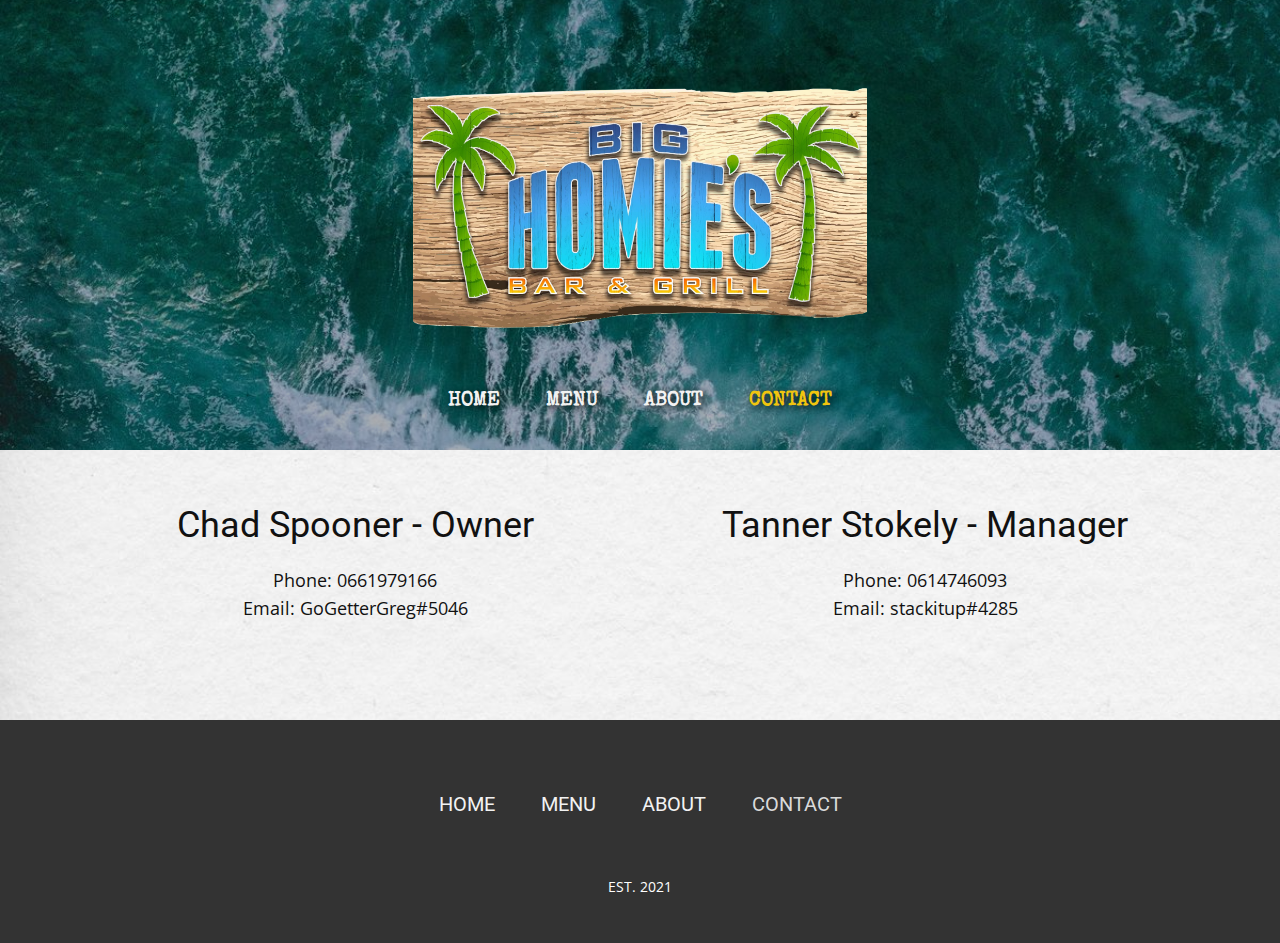
<file: Contact.html>
<!DOCTYPE html>
<html style="font-size: 16px;">
  <head>
    <meta name="viewport" content="width=device-width, initial-scale=1.0">
    <meta charset="utf-8">
    <meta name="keywords" content="Chad Spooner - Owner, Tanner Stokely">
    <meta name="description" content="">
    <meta name="page_type" content="np-template-header-footer-from-plugin">
    <title>Contact</title>
    <link rel="stylesheet" href="nicepage.css" media="screen">
<link rel="stylesheet" href="Contact.css" media="screen">
    <script class="u-script" type="text/javascript" src="jquery.js" defer=""></script>
    <script class="u-script" type="text/javascript" src="nicepage.js" defer=""></script>
    <meta name="generator" content="Nicepage 3.21.3, nicepage.com">
    <link id="u-theme-google-font" rel="stylesheet" href="https://fonts.googleapis.com/css?family=Roboto:100,100i,300,300i,400,400i,500,500i,700,700i,900,900i|Open+Sans:300,300i,400,400i,600,600i,700,700i,800,800i">
    <link id="u-page-google-font" rel="stylesheet" href="https://fonts.googleapis.com/css?family=Special+Elite:400">
    
    
    
    <script type="application/ld+json">{
		"@context": "http://schema.org",
		"@type": "Organization",
		"name": "Big Homies Bar Grill"
}</script>
    <meta name="theme-color" content="#478ac9">
    <meta property="og:title" content="Contact">
    <meta property="og:description" content="">
    <meta property="og:type" content="website">
  </head>
  <body class="u-body u-overlap u-overlap-contrast u-overlap-transparent"><header class="u-clearfix u-header" id="sec-5aa1"><div class="u-clearfix u-sheet u-sheet-1">
        <img class="u-image u-image-default u-image-1" src="images/LogoTrans.png" alt="" data-image-width="1697" data-image-height="886">
        <nav class="u-menu u-menu-dropdown u-menu-open-right u-offcanvas u-menu-1" data-responsive-from="MD" data-position="">
          <div class="menu-collapse u-custom-font" style="font-size: 1.25rem; letter-spacing: 0px; text-transform: uppercase; font-weight: 700; font-family: &quot;Special Elite&quot;;">
            <a class="u-button-style u-custom-active-border-color u-custom-active-color u-custom-border u-custom-border-color u-custom-border-radius u-custom-borders u-custom-color u-custom-hover-border-color u-custom-hover-color u-custom-left-right-menu-spacing u-custom-padding-bottom u-custom-text-active-color u-custom-text-color u-custom-text-hover-color u-custom-text-shadow u-custom-text-shadow-blur u-custom-text-shadow-color u-custom-text-shadow-transparency u-custom-text-shadow-x u-custom-text-shadow-y u-custom-top-bottom-menu-spacing u-nav-link u-text-active-palette-1-base u-text-hover-palette-2-base" href="#" style="text-shadow: -2px 0 0 rgba(0,0,0,0); height: 28px; color: rgb(255, 255, 255) !important;">
              <svg class="u-svg-link" preserveAspectRatio="xMidYMin slice" viewBox="0 0 124 124" style=""><use xmlns:xlink="http://www.w3.org/1999/xlink" xlink:href="#svg-a22c"></use></svg>
              <svg class="u-svg-content" viewBox="0 0 124 124" x="0px" y="0px" id="svg-a22c" style="enable-background:new 0 0 124 124;"><g><path d="M112,6H12C5.4,6,0,11.4,0,18s5.4,12,12,12h100c6.6,0,12-5.4,12-12S118.6,6,112,6z"></path><path d="M112,50H12C5.4,50,0,55.4,0,62c0,6.6,5.4,12,12,12h100c6.6,0,12-5.4,12-12C124,55.4,118.6,50,112,50z"></path><path d="M112,94H12c-6.6,0-12,5.4-12,12s5.4,12,12,12h100c6.6,0,12-5.4,12-12S118.6,94,112,94z"></path>
</g></svg>
            </a>
          </div>
          <div class="u-custom-menu u-nav-container">
            <ul class="u-custom-font u-nav u-spacing-30 u-unstyled u-nav-1"><li class="u-nav-item"><a class="u-button-style u-nav-link u-text-active-palette-3-base u-text-grey-5 u-text-hover-palette-3-light-2" href="Home.html" style="padding: 14px 8px; text-shadow: 2px 2px 8px rgba(0,0,0,1);">Home</a>
</li><li class="u-nav-item"><a class="u-button-style u-nav-link u-text-active-palette-3-base u-text-grey-5 u-text-hover-palette-3-light-2" href="Menu.html" style="padding: 14px 8px; text-shadow: 2px 2px 8px rgba(0,0,0,1);">Menu</a>
</li><li class="u-nav-item"><a class="u-button-style u-nav-link u-text-active-palette-3-base u-text-grey-5 u-text-hover-palette-3-light-2" href="About.html" style="padding: 14px 8px; text-shadow: 2px 2px 8px rgba(0,0,0,1);">About</a>
</li><li class="u-nav-item"><a class="u-button-style u-nav-link u-text-active-palette-3-base u-text-grey-5 u-text-hover-palette-3-light-2" href="Contact.html" style="padding: 14px 8px; text-shadow: 2px 2px 8px rgba(0,0,0,1);">Contact</a>
</li></ul>
          </div>
          <div class="u-custom-menu u-nav-container-collapse">
            <div class="u-container-style u-inner-container-layout u-palette-5-dark-2 u-sidenav">
              <div class="u-sidenav-overflow">
                <div class="u-menu-close"></div>
                <ul class="u-align-center u-nav u-popupmenu-items u-spacing-0 u-text-active-palette-3-base u-text-hover-palette-3-light-2 u-unstyled u-nav-2"><li class="u-nav-item"><a class="u-button-style u-nav-link" href="Home.html" style="padding: 14px 8px; text-shadow: 2px 2px 8px rgba(0,0,0,1);">Home</a>
</li><li class="u-nav-item"><a class="u-button-style u-nav-link" href="Menu.html" style="padding: 14px 8px; text-shadow: 2px 2px 8px rgba(0,0,0,1);">Menu</a>
</li><li class="u-nav-item"><a class="u-button-style u-nav-link" href="About.html" style="padding: 14px 8px; text-shadow: 2px 2px 8px rgba(0,0,0,1);">About</a>
</li><li class="u-nav-item"><a class="u-button-style u-nav-link" href="Contact.html" style="padding: 14px 8px; text-shadow: 2px 2px 8px rgba(0,0,0,1);">Contact</a>
</li></ul>
              </div>
            </div>
            <div class="u-black u-menu-overlay u-opacity u-opacity-70"></div>
          </div>
        </nav>
      </div></header>
    <section class="skrollable u-clearfix u-image u-parallax u-shading u-section-1" id="sec-4aae" data-image-width="1199" data-image-height="1600">
      <div class="u-clearfix u-sheet u-sheet-1"></div>
    </section>
    <section class="u-clearfix u-image u-section-2" id="sec-4cc0" data-image-width="1130" data-image-height="1600">
      <div class="u-clearfix u-sheet u-sheet-1">
        <div class="u-clearfix u-expanded-width u-gutter-0 u-layout-wrap u-layout-wrap-1">
          <div class="u-gutter-0 u-layout">
            <div class="u-layout-row">
              <div class="u-align-center u-container-style u-layout-cell u-left-cell u-size-30 u-layout-cell-1">
                <div class="u-container-layout u-valign-top u-container-layout-1">
                  <h2 class="u-text u-text-1">Chad Spooner - Owner</h2>
                  <p class="u-text u-text-2">Phone: 0661979166<br>Email: GoGetterGreg#5046
                  </p>
                </div>
              </div>
              <div class="u-align-center u-container-style u-layout-cell u-right-cell u-size-30 u-layout-cell-2">
                <div class="u-container-layout u-valign-top u-container-layout-2">
                  <h2 class="u-text u-text-3">Tanner Stokely - Manager</h2>
                  <p class="u-text u-text-4">Phone: 0614746093<br>Email: stackitup#4285
                  </p>
                </div>
              </div>
            </div>
          </div>
        </div>
      </div>
    </section>
    
    
    <footer class="u-align-center u-clearfix u-footer u-grey-80 u-footer" id="sec-8853"><div class="u-align-left u-clearfix u-sheet u-sheet-1">
        <nav class="u-menu u-menu-dropdown u-menu-open-right u-offcanvas u-menu-1" data-responsive-from="XS" data-position="">
          <div class="menu-collapse" style="font-size: 1.25rem; letter-spacing: 0px; text-transform: uppercase; font-weight: 400;">
            <a class="u-button-style u-custom-active-border-color u-custom-active-color u-custom-border u-custom-border-color u-custom-border-radius u-custom-borders u-custom-color u-custom-hover-border-color u-custom-hover-color u-custom-left-right-menu-spacing u-custom-padding-bottom u-custom-text-active-color u-custom-text-color u-custom-text-hover-color u-custom-text-shadow u-custom-text-shadow-blur u-custom-text-shadow-color u-custom-text-shadow-transparency u-custom-text-shadow-x u-custom-text-shadow-y u-custom-top-bottom-menu-spacing u-nav-link u-text-active-palette-1-base u-text-hover-palette-2-base" href="#" style="text-shadow: -2px 0 0 rgba(0,0,0,0); height: 28px; color: rgb(255, 255, 255) !important;">
              <svg class="u-svg-link" preserveAspectRatio="xMidYMin slice" viewBox="0 0 124 124" style=""><use xmlns:xlink="http://www.w3.org/1999/xlink" xlink:href="#svg-1849"></use></svg>
              <svg class="u-svg-content" viewBox="0 0 124 124" x="0px" y="0px" id="svg-1849" style="enable-background:new 0 0 124 124;"><g><path d="M112,6H12C5.4,6,0,11.4,0,18s5.4,12,12,12h100c6.6,0,12-5.4,12-12S118.6,6,112,6z"></path><path d="M112,50H12C5.4,50,0,55.4,0,62c0,6.6,5.4,12,12,12h100c6.6,0,12-5.4,12-12C124,55.4,118.6,50,112,50z"></path><path d="M112,94H12c-6.6,0-12,5.4-12,12s5.4,12,12,12h100c6.6,0,12-5.4,12-12S118.6,94,112,94z"></path>
</g></svg>
            </a>
          </div>
          <div class="u-custom-menu u-nav-container">
            <ul class="u-custom-font u-heading-font u-nav u-spacing-30 u-unstyled u-nav-1"><li class="u-nav-item"><a class="u-button-style u-nav-link u-text-grey-5 u-text-hover-palette-3-light-2" href="Home.html" style="padding: 14px 8px;">Home</a>
</li><li class="u-nav-item"><a class="u-button-style u-nav-link u-text-grey-5 u-text-hover-palette-3-light-2" href="Menu.html" style="padding: 14px 8px;">Menu</a>
</li><li class="u-nav-item"><a class="u-button-style u-nav-link u-text-grey-5 u-text-hover-palette-3-light-2" href="About.html" style="padding: 14px 8px;">About</a>
</li><li class="u-nav-item"><a class="u-button-style u-nav-link u-text-grey-5 u-text-hover-palette-3-light-2" href="Contact.html" style="padding: 14px 8px;">Contact</a>
</li></ul>
          </div>
          <div class="u-custom-menu u-nav-container-collapse">
            <div class="u-container-style u-inner-container-layout u-palette-5-dark-2 u-sidenav">
              <div class="u-sidenav-overflow">
                <div class="u-menu-close"></div>
                <ul class="u-align-center u-nav u-popupmenu-items u-spacing-0 u-text-active-palette-3-base u-text-hover-palette-3-light-2 u-unstyled u-nav-2"><li class="u-nav-item"><a class="u-button-style u-nav-link" href="Home.html" style="padding: 14px 8px; text-shadow: 2px 2px 8px rgba(0,0,0,1);">Home</a>
</li><li class="u-nav-item"><a class="u-button-style u-nav-link" href="Menu.html" style="padding: 14px 8px; text-shadow: 2px 2px 8px rgba(0,0,0,1);">Menu</a>
</li><li class="u-nav-item"><a class="u-button-style u-nav-link" href="About.html" style="padding: 14px 8px; text-shadow: 2px 2px 8px rgba(0,0,0,1);">About</a>
</li><li class="u-nav-item"><a class="u-button-style u-nav-link" href="Contact.html" style="padding: 14px 8px; text-shadow: 2px 2px 8px rgba(0,0,0,1);">Contact</a>
</li></ul>
              </div>
            </div>
            <div class="u-black u-menu-overlay u-opacity u-opacity-70"></div>
          </div>
        </nav>
        <p class="u-text u-text-default u-text-1">EST. 2021</p>
      </div></footer>
  </body>
</html>
</file>
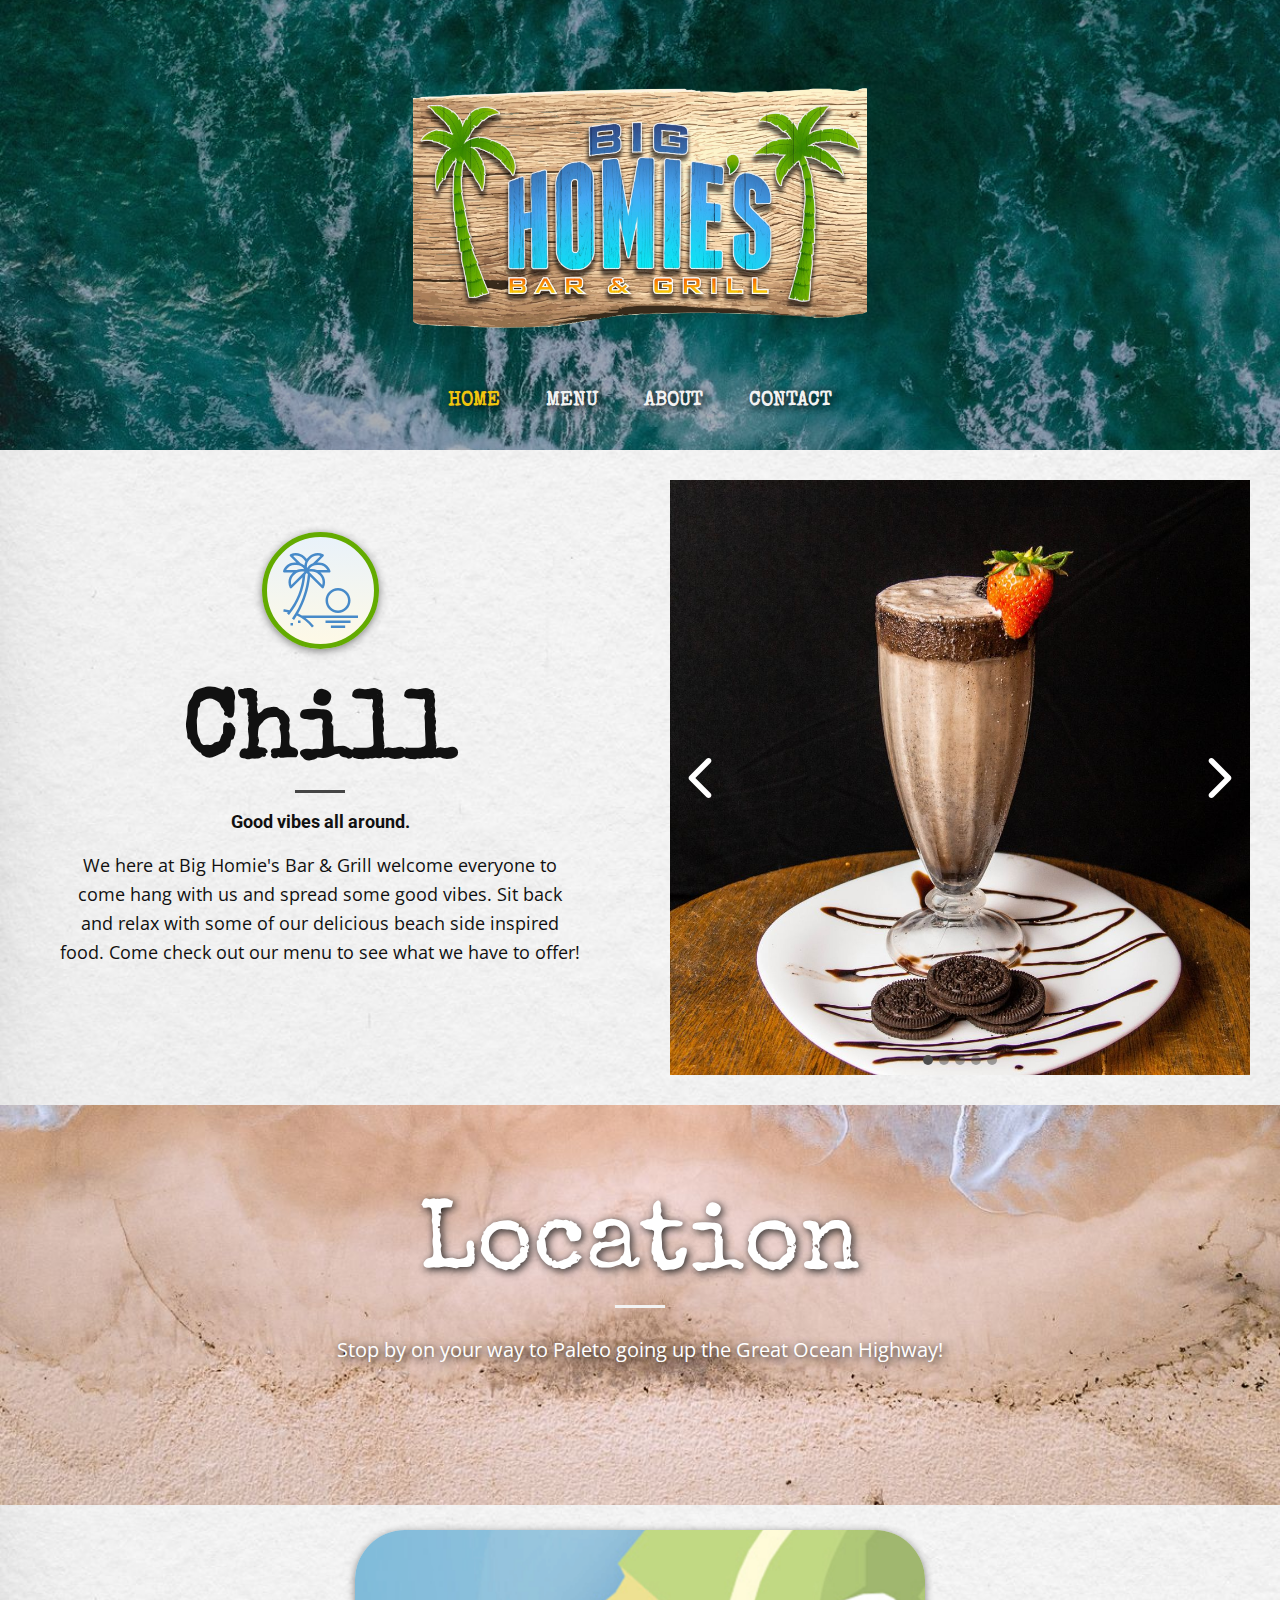
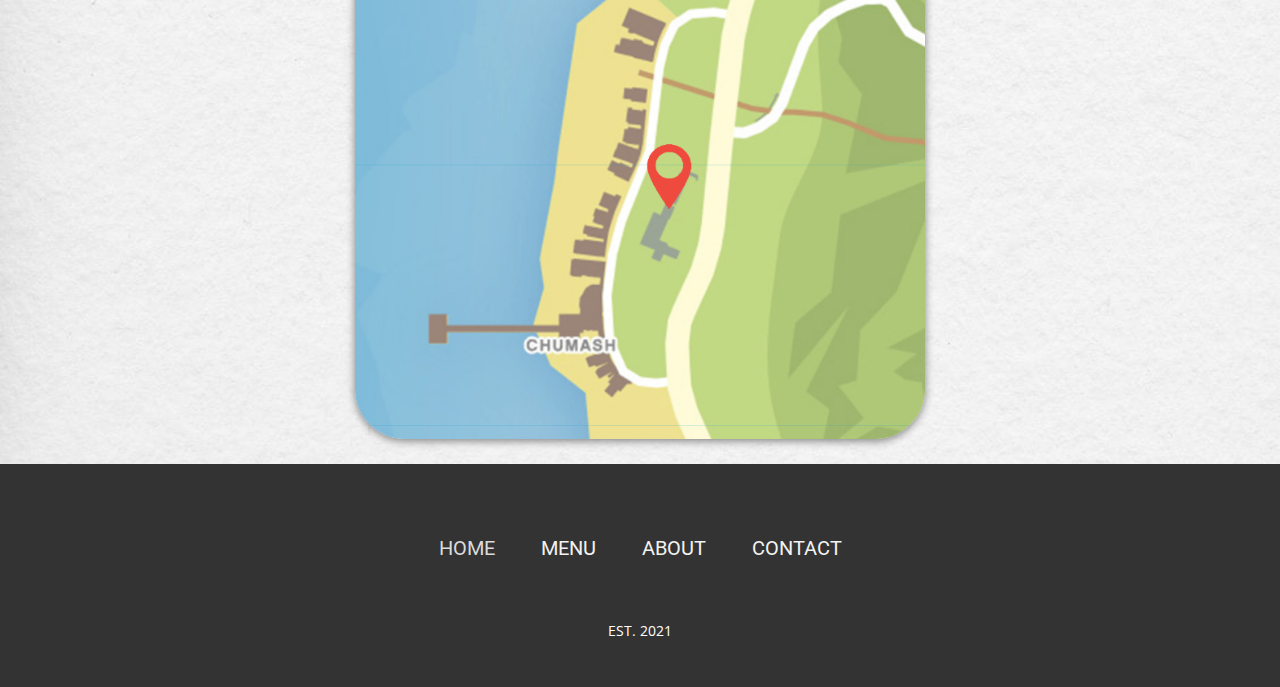
<file: Home.html>
<!DOCTYPE html>
<html style="font-size: 16px;">
  <head>
    <meta name="viewport" content="width=device-width, initial-scale=1.0">
    <meta charset="utf-8">
    <meta name="keywords" content="Chill">
    <meta name="description" content="">
    <meta name="page_type" content="np-template-header-footer-from-plugin">
    <title>Home</title>
    <link rel="stylesheet" href="nicepage.css" media="screen">
<link rel="stylesheet" href="Home.css" media="screen">
    <script class="u-script" type="text/javascript" src="jquery.js" defer=""></script>
    <script class="u-script" type="text/javascript" src="nicepage.js" defer=""></script>
    <meta name="generator" content="Nicepage 3.21.3, nicepage.com">
    <link id="u-theme-google-font" rel="stylesheet" href="https://fonts.googleapis.com/css?family=Roboto:100,100i,300,300i,400,400i,500,500i,700,700i,900,900i|Open+Sans:300,300i,400,400i,600,600i,700,700i,800,800i">
    <link id="u-page-google-font" rel="stylesheet" href="https://fonts.googleapis.com/css?family=Special+Elite:400">
    
    
    
    
    
    <script type="application/ld+json">{
		"@context": "http://schema.org",
		"@type": "Organization",
		"name": "Big Homies Bar Grill"
}</script>
    <meta name="theme-color" content="#478ac9">
    <meta property="og:title" content="Home">
    <meta property="og:description" content="">
    <meta property="og:type" content="website">
  </head>
  <body class="u-body u-overlap u-overlap-contrast"><header class="u-clearfix u-header" id="sec-5aa1"><div class="u-clearfix u-sheet u-sheet-1">
        <img class="u-image u-image-default u-image-1" src="images/LogoTrans.png" alt="" data-image-width="1697" data-image-height="886">
        <nav class="u-menu u-menu-dropdown u-menu-open-right u-offcanvas u-menu-1" data-responsive-from="MD" data-position="">
          <div class="menu-collapse u-custom-font" style="font-size: 1.25rem; letter-spacing: 0px; text-transform: uppercase; font-weight: 700; font-family: &quot;Special Elite&quot;;">
            <a class="u-button-style u-custom-active-border-color u-custom-active-color u-custom-border u-custom-border-color u-custom-border-radius u-custom-borders u-custom-color u-custom-hover-border-color u-custom-hover-color u-custom-left-right-menu-spacing u-custom-padding-bottom u-custom-text-active-color u-custom-text-color u-custom-text-hover-color u-custom-text-shadow u-custom-text-shadow-blur u-custom-text-shadow-color u-custom-text-shadow-transparency u-custom-text-shadow-x u-custom-text-shadow-y u-custom-top-bottom-menu-spacing u-nav-link u-text-active-palette-1-base u-text-hover-palette-2-base" href="#" style="text-shadow: -2px 0 0 rgba(0,0,0,0); height: 28px; color: rgb(255, 255, 255) !important;">
              <svg class="u-svg-link" preserveAspectRatio="xMidYMin slice" viewBox="0 0 124 124" style=""><use xmlns:xlink="http://www.w3.org/1999/xlink" xlink:href="#svg-a22c"></use></svg>
              <svg class="u-svg-content" viewBox="0 0 124 124" x="0px" y="0px" id="svg-a22c" style="enable-background:new 0 0 124 124;"><g><path d="M112,6H12C5.4,6,0,11.4,0,18s5.4,12,12,12h100c6.6,0,12-5.4,12-12S118.6,6,112,6z"></path><path d="M112,50H12C5.4,50,0,55.4,0,62c0,6.6,5.4,12,12,12h100c6.6,0,12-5.4,12-12C124,55.4,118.6,50,112,50z"></path><path d="M112,94H12c-6.6,0-12,5.4-12,12s5.4,12,12,12h100c6.6,0,12-5.4,12-12S118.6,94,112,94z"></path>
</g></svg>
            </a>
          </div>
          <div class="u-custom-menu u-nav-container">
            <ul class="u-custom-font u-nav u-spacing-30 u-unstyled u-nav-1"><li class="u-nav-item"><a class="u-button-style u-nav-link u-text-active-palette-3-base u-text-grey-5 u-text-hover-palette-3-light-2" href="Home.html" style="padding: 14px 8px; text-shadow: 2px 2px 8px rgba(0,0,0,1);">Home</a>
</li><li class="u-nav-item"><a class="u-button-style u-nav-link u-text-active-palette-3-base u-text-grey-5 u-text-hover-palette-3-light-2" href="Menu.html" style="padding: 14px 8px; text-shadow: 2px 2px 8px rgba(0,0,0,1);">Menu</a>
</li><li class="u-nav-item"><a class="u-button-style u-nav-link u-text-active-palette-3-base u-text-grey-5 u-text-hover-palette-3-light-2" href="About.html" style="padding: 14px 8px; text-shadow: 2px 2px 8px rgba(0,0,0,1);">About</a>
</li><li class="u-nav-item"><a class="u-button-style u-nav-link u-text-active-palette-3-base u-text-grey-5 u-text-hover-palette-3-light-2" href="Contact.html" style="padding: 14px 8px; text-shadow: 2px 2px 8px rgba(0,0,0,1);">Contact</a>
</li></ul>
          </div>
          <div class="u-custom-menu u-nav-container-collapse">
            <div class="u-container-style u-inner-container-layout u-palette-5-dark-2 u-sidenav">
              <div class="u-sidenav-overflow">
                <div class="u-menu-close"></div>
                <ul class="u-align-center u-nav u-popupmenu-items u-spacing-0 u-text-active-palette-3-base u-text-hover-palette-3-light-2 u-unstyled u-nav-2"><li class="u-nav-item"><a class="u-button-style u-nav-link" href="Home.html" style="padding: 14px 8px; text-shadow: 2px 2px 8px rgba(0,0,0,1);">Home</a>
</li><li class="u-nav-item"><a class="u-button-style u-nav-link" href="Menu.html" style="padding: 14px 8px; text-shadow: 2px 2px 8px rgba(0,0,0,1);">Menu</a>
</li><li class="u-nav-item"><a class="u-button-style u-nav-link" href="About.html" style="padding: 14px 8px; text-shadow: 2px 2px 8px rgba(0,0,0,1);">About</a>
</li><li class="u-nav-item"><a class="u-button-style u-nav-link" href="Contact.html" style="padding: 14px 8px; text-shadow: 2px 2px 8px rgba(0,0,0,1);">Contact</a>
</li></ul>
              </div>
            </div>
            <div class="u-black u-menu-overlay u-opacity u-opacity-70"></div>
          </div>
        </nav>
      </div></header>
    <section class="skrollable u-align-center u-clearfix u-image u-parallax u-shading u-section-1" src="" data-image-width="1199" data-image-height="1600" id="sec-72a0">
      <div class="u-align-left u-clearfix u-sheet u-valign-middle-sm u-valign-middle-xs u-sheet-1"></div>
    </section>
    <section class="u-clearfix u-image u-section-2" id="sec-6c8c" data-image-width="1130" data-image-height="1600">
      <div class="u-clearfix u-expanded-width u-gutter-0 u-layout-wrap u-layout-wrap-1">
        <div class="u-gutter-0 u-layout">
          <div class="u-layout-row">
            <div class="u-align-center u-container-style u-layout-cell u-shape-rectangle u-size-30 u-layout-cell-1">
              <div class="u-container-layout u-container-layout-1"><span class="u-border-5 u-border-custom-color-2 u-gradient u-icon u-icon-circle u-spacing-16 u-text-palette-1-base u-icon-1" data-animation-name="rollIn" data-animation-duration="1000" data-animation-delay="0" data-animation-direction=""><svg class="u-svg-link" preserveAspectRatio="xMidYMin slice" viewBox="0 0 581 581.35816" style=""><use xmlns:xlink="http://www.w3.org/1999/xlink" xlink:href="#svg-160b"></use></svg><svg class="u-svg-content" viewBox="0 0 581 581.35816" id="svg-160b"><path d="m329.398438 367.980469c0 53.476562 43.351562 96.828125 96.828124 96.828125 53.472657 0 96.824219-43.351563 96.824219-96.828125 0-53.472657-43.351562-96.824219-96.824219-96.824219-53.453124.058594-96.769531 43.375-96.828124 96.824219zm96.828124-77.460938c42.78125 0 77.460938 34.679688 77.460938 77.460938s-34.679688 77.460937-77.460938 77.460937-77.460937-34.679687-77.460937-77.460937c.046875-42.757813 34.699219-77.414063 77.460937-77.460938zm0 0"></path><path d="m370.898438 561.636719h110.664062v19.363281h-110.664062zm0 0"></path><path d="m329.398438 522.902344h193.65625v19.367187h-193.65625zm0 0"></path><path d="m116.378906 522.902344h19.367188v19.367187h-19.367188zm0 0"></path><path d="m58.285156 542.269531h19.363282v19.367188h-19.363282zm0 0"></path><path d="m117.347656 468.417969c50.558594-88.054688 82.28125-185.652344 93.15625-286.605469l90.050782 89.515625c1.800781 1.792969 4.234374 2.804687 6.777343 2.816406.523438.003907 1.050781-.039062 1.566407-.125 3.070312-.5 5.710937-2.445312 7.097656-5.226562 18.253906-36.433594 11.105468-80.464844-17.738282-109.25l-7.917968-7.921875h68.105468c5.347657.003906 9.6875-4.328125 9.6875-9.675782.003907-1.046874-.167968-2.085937-.496093-3.074218-12.859375-38.671875-49.046875-64.75-89.800781-64.710938h-12.585938l48.355469-48.636718c3.773437-3.789063 3.757812-9.917969-.03125-13.691407-.734375-.730469-1.578125-1.339843-2.503907-1.800781-36.449218-18.273438-80.503906-11.128906-109.308593 17.730469l-9.246094 9.246093c-3.015625 3.035157-5.816406 6.269532-8.394531 9.683594-2.546875-3.414062-5.328125-6.648437-8.320313-9.683594l-9.246093-9.246093c-28.78125-28.839844-72.8125-35.984375-109.238282-17.730469-4.785156 2.390625-6.726562 8.207031-4.335937 12.988281.460937.925781 1.070312 1.769531 1.800781 2.503907l48.410156 48.636718h-12.710937c-40.753907-.039062-76.945313 26.039063-89.800781 64.710938-1.695313 5.070312 1.042968 10.554687 6.117187 12.25.988281.332031 2.027344.5 3.074219.5h68.039062l-7.917968 7.921875c-28.84375 28.785156-35.992188 72.816406-17.742188 109.25 1.390625 2.78125 4.03125 4.726562 7.097656 5.226562.519532.085938 1.042969.128907 1.570313.125 2.558593 0 5.011719-1.011719 6.824219-2.816406l83.855468-83.359375c-10.382812 92.785156-45.328125 181.121094-101.234375 255.894531-13.015625-3.417969-26.210937-6.109375-39.523437-8.054687l-6.050782-.609375-1.9375 19.277343 5.644532.550782c9.683594 1.386718 19.304687 3.34375 28.875 5.558594-1.9375 2.429687-3.875 4.898437-5.878906 7.292968l14.851562 12.421875c74.410156-88.46875 118.769531-198.300781 126.671875-313.632812l11.144531-11.074219 8.34375 8.296875c-10.179687 123.339844-52.515625 241.859375-122.785156 343.734375l15.859375 11.097656c7.613281-10.867187 14.875-22.144531 21.914063-33.636718 45.292968 21.664062 85.285156 52.996093 117.160156 91.789062l14.976562-12.269531c-18.847656-22.914063-40.441406-43.425781-64.300781-61.066407h405.820313v-19.367187h-434.507813c-9.492187-5.730469-19.289063-10.921875-29.292969-15.753906zm186.429688-221.210938-102.304688-101.714843c26.167969-7.8125 54.511719-.722657 73.917969 18.492187l9.246094 9.25c19.371093 19.335937 26.699219 47.667969 19.140625 73.972656zm39.894531-114.949219h-80.171875c-18.671875-8.886718-39.738281-11.402343-59.976562-7.15625 14.089843-19.8125 36.894531-31.578124 61.207031-31.574218h13.070312c27.371094-.042969 52.601563 14.792968 65.871094 38.730468zm-137.496094-81.558593 9.25-9.246094c19.351563-19.375 47.695313-26.707031 74.011719-19.144531l-57.398438 57.738281c-18.628906 6.855469-34.621093 19.410156-45.710937 35.875-4.503906-23.6875 2.925781-48.078125 19.878906-65.222656zm-53.339843-9.246094 9.246093 9.246094c4.3125 4.402343 8.054688 9.332031 11.136719 14.667969-4.386719 10.199218-6.890625 21.101562-7.398438 32.1875-8.691406-7.59375-18.703124-13.523438-29.53125-17.507813l-57.410156-57.738281c26.308594-7.558594 54.644532-.226563 73.984375 19.144531zm-62.386719 52.074219h13.074219c24.328124-.023438 47.164062 11.738281 61.269531 31.5625-20.226563-4.230469-41.285157-1.714844-59.945313 7.167968h-80.203125c13.265625-23.925781 38.476563-38.757812 65.835938-38.730468zm-25.910157 153.679687c-7.558593-26.304687-.226562-54.636719 19.144532-73.972656l9.246094-9.25c13.929687-13.894531 32.820312-21.671875 52.5-21.609375 7.261718.003906 14.484374 1.039062 21.457031 3.078125zm0 0"></path></svg>
                
                
              </span>
                <h2 class="u-custom-font u-text u-text-default u-text-1"><b>Chill</b>
                </h2>
                <div class="u-border-3 u-border-grey-dark-1 u-line u-line-horizontal u-line-1"></div>
                <h6 class="u-text u-text-2">Good vibes all around.</h6>
                <p class="u-text u-text-3"> We here at Big Homie's Bar &amp; Grill welcome everyone to come hang with us and spread some good vibes. Sit back and relax with some of our delicious beach side inspired food. Come check out our menu to see what we have to offer!</p>
              </div>
            </div>
            <div class="u-container-style u-layout-cell u-size-30 u-layout-cell-2">
              <div class="u-container-layout u-valign-bottom-lg u-valign-bottom-md u-valign-bottom-sm u-valign-bottom-xl u-container-layout-2">
                <div class="u-carousel u-expanded-width u-gallery u-gallery-slider u-layout-carousel u-lightbox u-no-transition u-show-text-none u-gallery-1" data-interval="5000" data-u-ride="carousel" id="carousel-92f8">
                  <ol class="u-absolute-hcenter u-carousel-indicators u-carousel-indicators-1">
                    <li data-u-target="#carousel-92f8" data-u-slide-to="0" class="u-active u-grey-70 u-shape-circle" style="width: 10px; height: 10px;"></li>
                    <li data-u-target="#carousel-92f8" data-u-slide-to="1" class="u-grey-70 u-shape-circle" style="width: 10px; height: 10px;"></li>
                    <li data-u-target="#carousel-92f8" data-u-slide-to="2" class="u-grey-70 u-shape-circle" style="width: 10px; height: 10px;"></li>
                    <li data-u-target="#carousel-92f8" data-u-slide-to="3" class="u-grey-70 u-shape-circle" style="width: 10px; height: 10px;"></li>
                    <li data-u-target="#carousel-92f8" data-u-slide-to="4" class="u-grey-70 u-shape-circle" style="width: 10px; height: 10px;"></li>
                  </ol>
                  <div class="u-carousel-inner u-gallery-inner" role="listbox">
                    <div class="u-active u-carousel-item u-gallery-item u-carousel-item-1">
                      <div class="u-back-slide" data-image-width="5184" data-image-height="3456">
                        <img class="u-back-image u-expanded u-back-image-1" src="images/pexels-horizon-content-37272501.jpg">
                      </div>
                      <div class="u-align-left u-over-slide u-shading u-valign-bottom u-over-slide-1">
                        <h3 class="u-gallery-heading" style="margin-left: 0px; margin-right: auto;">Sample Title</h3>
                        <p class="u-gallery-text" style="margin-left: 0px; margin-right: auto;">Sample Text</p>
                      </div>
                    </div>
                    <div class="u-carousel-item u-gallery-item u-carousel-item-2">
                      <div class="u-back-slide" data-image-width="1357" data-image-height="1600">
                        <img class="u-back-image u-expanded u-back-image-2" src="images/pexels-rajesh-tp-1633578.jpg">
                      </div>
                      <div class="u-align-left u-over-slide u-shading u-valign-bottom u-over-slide-2">
                        <h3 class="u-gallery-heading" style="margin-left: 0px; margin-right: auto;">Sample Title</h3>
                        <p class="u-gallery-text" style="margin-left: 0px; margin-right: auto;">Sample Text</p>
                      </div>
                    </div>
                    <div class="u-carousel-item u-gallery-item u-carousel-item-3" data-image-width="1600" data-image-height="1068">
                      <div class="u-back-slide">
                        <img class="u-back-image u-expanded" src="images/pexels-chitokan-3264572.jpg">
                      </div>
                      <div class="u-align-left u-over-slide u-shading u-valign-bottom u-over-slide-3">
                        <h3 class="u-gallery-heading" style="margin-left: 0px; margin-right: auto;"></h3>
                        <p class="u-gallery-text" style="margin-left: 0px; margin-right: auto;"></p>
                      </div>
                      <style data-mode="XL"></style>
                      <style data-mode="LG"></style>
                      <style data-mode="MD"></style>
                      <style data-mode="SM"></style>
                      <style data-mode="XS"></style>
                    </div>
                    <div class="u-carousel-item u-gallery-item u-carousel-item-4" data-image-width="1600" data-image-height="1067">
                      <div class="u-back-slide">
                        <img class="u-back-image u-expanded u-back-image-4" src="images/pexels-dzenina-lukac-1583884.jpg">
                      </div>
                      <div class="u-align-left u-over-slide u-shading u-valign-bottom u-over-slide-4">
                        <h3 class="u-gallery-heading" style="margin-left: 0px; margin-right: auto;"></h3>
                        <p class="u-gallery-text" style="margin-left: 0px; margin-right: auto;"></p>
                      </div>
                      <style data-mode="XL"></style>
                      <style data-mode="LG"></style>
                      <style data-mode="MD"></style>
                      <style data-mode="SM"></style>
                      <style data-mode="XS"></style>
                    </div>
                    <div class="u-carousel-item u-gallery-item u-carousel-item-5" data-image-width="1600" data-image-height="1067">
                      <div class="u-back-slide">
                        <img class="u-back-image u-expanded u-back-image-5" src="images/pexels-jonathan-borba-2983101.jpg">
                      </div>
                      <div class="u-align-left u-over-slide u-shading u-valign-bottom u-over-slide-5">
                        <h3 class="u-gallery-heading" style="margin-left: 0px; margin-right: auto;"></h3>
                        <p class="u-gallery-text" style="margin-left: 0px; margin-right: auto;"></p>
                      </div>
                      <style data-mode="XL"></style>
                      <style data-mode="LG"></style>
                      <style data-mode="MD"></style>
                      <style data-mode="SM"></style>
                      <style data-mode="XS"></style>
                    </div>
                  </div>
                  <a class="u-absolute-vcenter u-carousel-control u-carousel-control-prev u-icon-rectangle u-opacity u-opacity-70 u-text-hover-palette-3-light-2 u-carousel-control-1" href="#carousel-92f8" role="button" data-u-slide="prev">
                    <span aria-hidden="true">
                      <svg viewBox="0 0 451.847 451.847"><path d="M97.141,225.92c0-8.095,3.091-16.192,9.259-22.366L300.689,9.27c12.359-12.359,32.397-12.359,44.751,0
c12.354,12.354,12.354,32.388,0,44.748L173.525,225.92l171.903,171.909c12.354,12.354,12.354,32.391,0,44.744
c-12.354,12.365-32.386,12.365-44.745,0l-194.29-194.281C100.226,242.115,97.141,234.018,97.141,225.92z"></path></svg>
                    </span>
                    <span class="sr-only">
                      <svg viewBox="0 0 451.847 451.847"><path d="M97.141,225.92c0-8.095,3.091-16.192,9.259-22.366L300.689,9.27c12.359-12.359,32.397-12.359,44.751,0
c12.354,12.354,12.354,32.388,0,44.748L173.525,225.92l171.903,171.909c12.354,12.354,12.354,32.391,0,44.744
c-12.354,12.365-32.386,12.365-44.745,0l-194.29-194.281C100.226,242.115,97.141,234.018,97.141,225.92z"></path></svg>
                    </span>
                  </a>
                  <a class="u-absolute-vcenter u-carousel-control u-carousel-control-next u-icon-rectangle u-opacity u-opacity-70 u-text-hover-palette-3-light-2 u-carousel-control-2" href="#carousel-92f8" role="button" data-u-slide="next">
                    <span aria-hidden="true">
                      <svg viewBox="0 0 451.846 451.847"><path d="M345.441,248.292L151.154,442.573c-12.359,12.365-32.397,12.365-44.75,0c-12.354-12.354-12.354-32.391,0-44.744
L278.318,225.92L106.409,54.017c-12.354-12.359-12.354-32.394,0-44.748c12.354-12.359,32.391-12.359,44.75,0l194.287,194.284
c6.177,6.18,9.262,14.271,9.262,22.366C354.708,234.018,351.617,242.115,345.441,248.292z"></path></svg>
                    </span>
                    <span class="sr-only">
                      <svg viewBox="0 0 451.846 451.847"><path d="M345.441,248.292L151.154,442.573c-12.359,12.365-32.397,12.365-44.75,0c-12.354-12.354-12.354-32.391,0-44.744
L278.318,225.92L106.409,54.017c-12.354-12.359-12.354-32.394,0-44.748c12.354-12.359,32.391-12.359,44.75,0l194.287,194.284
c6.177,6.18,9.262,14.271,9.262,22.366C354.708,234.018,351.617,242.115,345.441,248.292z"></path></svg>
                    </span>
                  </a>
                </div>
              </div>
            </div>
          </div>
        </div>
      </div>
    </section>
    <section class="skrollable u-align-center u-clearfix u-image u-parallax u-shading u-section-3" src="" data-image-width="1199" data-image-height="1600" id="sec-7f38">
      <div class="u-clearfix u-sheet u-sheet-1">
        <h1 class="u-custom-font u-text u-text-default u-title u-text-1">Location</h1>
        <div class="u-border-3 u-border-grey-5 u-line u-line-horizontal u-line-1"></div>
        <p class="u-large-text u-text u-text-variant u-text-2"> Stop by on your way to Paleto going up the Great Ocean Highway!</p>
      </div>
    </section>
    <section class="u-clearfix u-image u-section-4" id="sec-62fe" data-image-width="1130" data-image-height="1600">
      <div class="u-clearfix u-sheet u-sheet-1">
        <img class="u-expanded-width-sm u-expanded-width-xs u-image u-image-round u-radius-50 u-image-1" src="images/location.png" alt="" data-image-width="700" data-image-height="625">
      </div>
    </section>
    
    
    <footer class="u-align-center u-clearfix u-footer u-grey-80 u-footer" id="sec-8853"><div class="u-align-left u-clearfix u-sheet u-sheet-1">
        <nav class="u-menu u-menu-dropdown u-menu-open-right u-offcanvas u-menu-1" data-responsive-from="XS" data-position="">
          <div class="menu-collapse" style="font-size: 1.25rem; letter-spacing: 0px; text-transform: uppercase; font-weight: 400;">
            <a class="u-button-style u-custom-active-border-color u-custom-active-color u-custom-border u-custom-border-color u-custom-border-radius u-custom-borders u-custom-color u-custom-hover-border-color u-custom-hover-color u-custom-left-right-menu-spacing u-custom-padding-bottom u-custom-text-active-color u-custom-text-color u-custom-text-hover-color u-custom-text-shadow u-custom-text-shadow-blur u-custom-text-shadow-color u-custom-text-shadow-transparency u-custom-text-shadow-x u-custom-text-shadow-y u-custom-top-bottom-menu-spacing u-nav-link u-text-active-palette-1-base u-text-hover-palette-2-base" href="#" style="text-shadow: -2px 0 0 rgba(0,0,0,0); height: 28px; color: rgb(255, 255, 255) !important;">
              <svg class="u-svg-link" preserveAspectRatio="xMidYMin slice" viewBox="0 0 124 124" style=""><use xmlns:xlink="http://www.w3.org/1999/xlink" xlink:href="#svg-1849"></use></svg>
              <svg class="u-svg-content" viewBox="0 0 124 124" x="0px" y="0px" id="svg-1849" style="enable-background:new 0 0 124 124;"><g><path d="M112,6H12C5.4,6,0,11.4,0,18s5.4,12,12,12h100c6.6,0,12-5.4,12-12S118.6,6,112,6z"></path><path d="M112,50H12C5.4,50,0,55.4,0,62c0,6.6,5.4,12,12,12h100c6.6,0,12-5.4,12-12C124,55.4,118.6,50,112,50z"></path><path d="M112,94H12c-6.6,0-12,5.4-12,12s5.4,12,12,12h100c6.6,0,12-5.4,12-12S118.6,94,112,94z"></path>
</g></svg>
            </a>
          </div>
          <div class="u-custom-menu u-nav-container">
            <ul class="u-custom-font u-heading-font u-nav u-spacing-30 u-unstyled u-nav-1"><li class="u-nav-item"><a class="u-button-style u-nav-link u-text-grey-5 u-text-hover-palette-3-light-2" href="Home.html" style="padding: 14px 8px;">Home</a>
</li><li class="u-nav-item"><a class="u-button-style u-nav-link u-text-grey-5 u-text-hover-palette-3-light-2" href="Menu.html" style="padding: 14px 8px;">Menu</a>
</li><li class="u-nav-item"><a class="u-button-style u-nav-link u-text-grey-5 u-text-hover-palette-3-light-2" href="About.html" style="padding: 14px 8px;">About</a>
</li><li class="u-nav-item"><a class="u-button-style u-nav-link u-text-grey-5 u-text-hover-palette-3-light-2" href="Contact.html" style="padding: 14px 8px;">Contact</a>
</li></ul>
          </div>
          <div class="u-custom-menu u-nav-container-collapse">
            <div class="u-container-style u-inner-container-layout u-palette-5-dark-2 u-sidenav">
              <div class="u-sidenav-overflow">
                <div class="u-menu-close"></div>
                <ul class="u-align-center u-nav u-popupmenu-items u-spacing-0 u-text-active-palette-3-base u-text-hover-palette-3-light-2 u-unstyled u-nav-2"><li class="u-nav-item"><a class="u-button-style u-nav-link" href="Home.html" style="padding: 14px 8px; text-shadow: 2px 2px 8px rgba(0,0,0,1);">Home</a>
</li><li class="u-nav-item"><a class="u-button-style u-nav-link" href="Menu.html" style="padding: 14px 8px; text-shadow: 2px 2px 8px rgba(0,0,0,1);">Menu</a>
</li><li class="u-nav-item"><a class="u-button-style u-nav-link" href="About.html" style="padding: 14px 8px; text-shadow: 2px 2px 8px rgba(0,0,0,1);">About</a>
</li><li class="u-nav-item"><a class="u-button-style u-nav-link" href="Contact.html" style="padding: 14px 8px; text-shadow: 2px 2px 8px rgba(0,0,0,1);">Contact</a>
</li></ul>
              </div>
            </div>
            <div class="u-black u-menu-overlay u-opacity u-opacity-70"></div>
          </div>
        </nav>
        <p class="u-text u-text-default u-text-1">EST. 2021</p>
      </div></footer>
  </body>
</html>
</file>
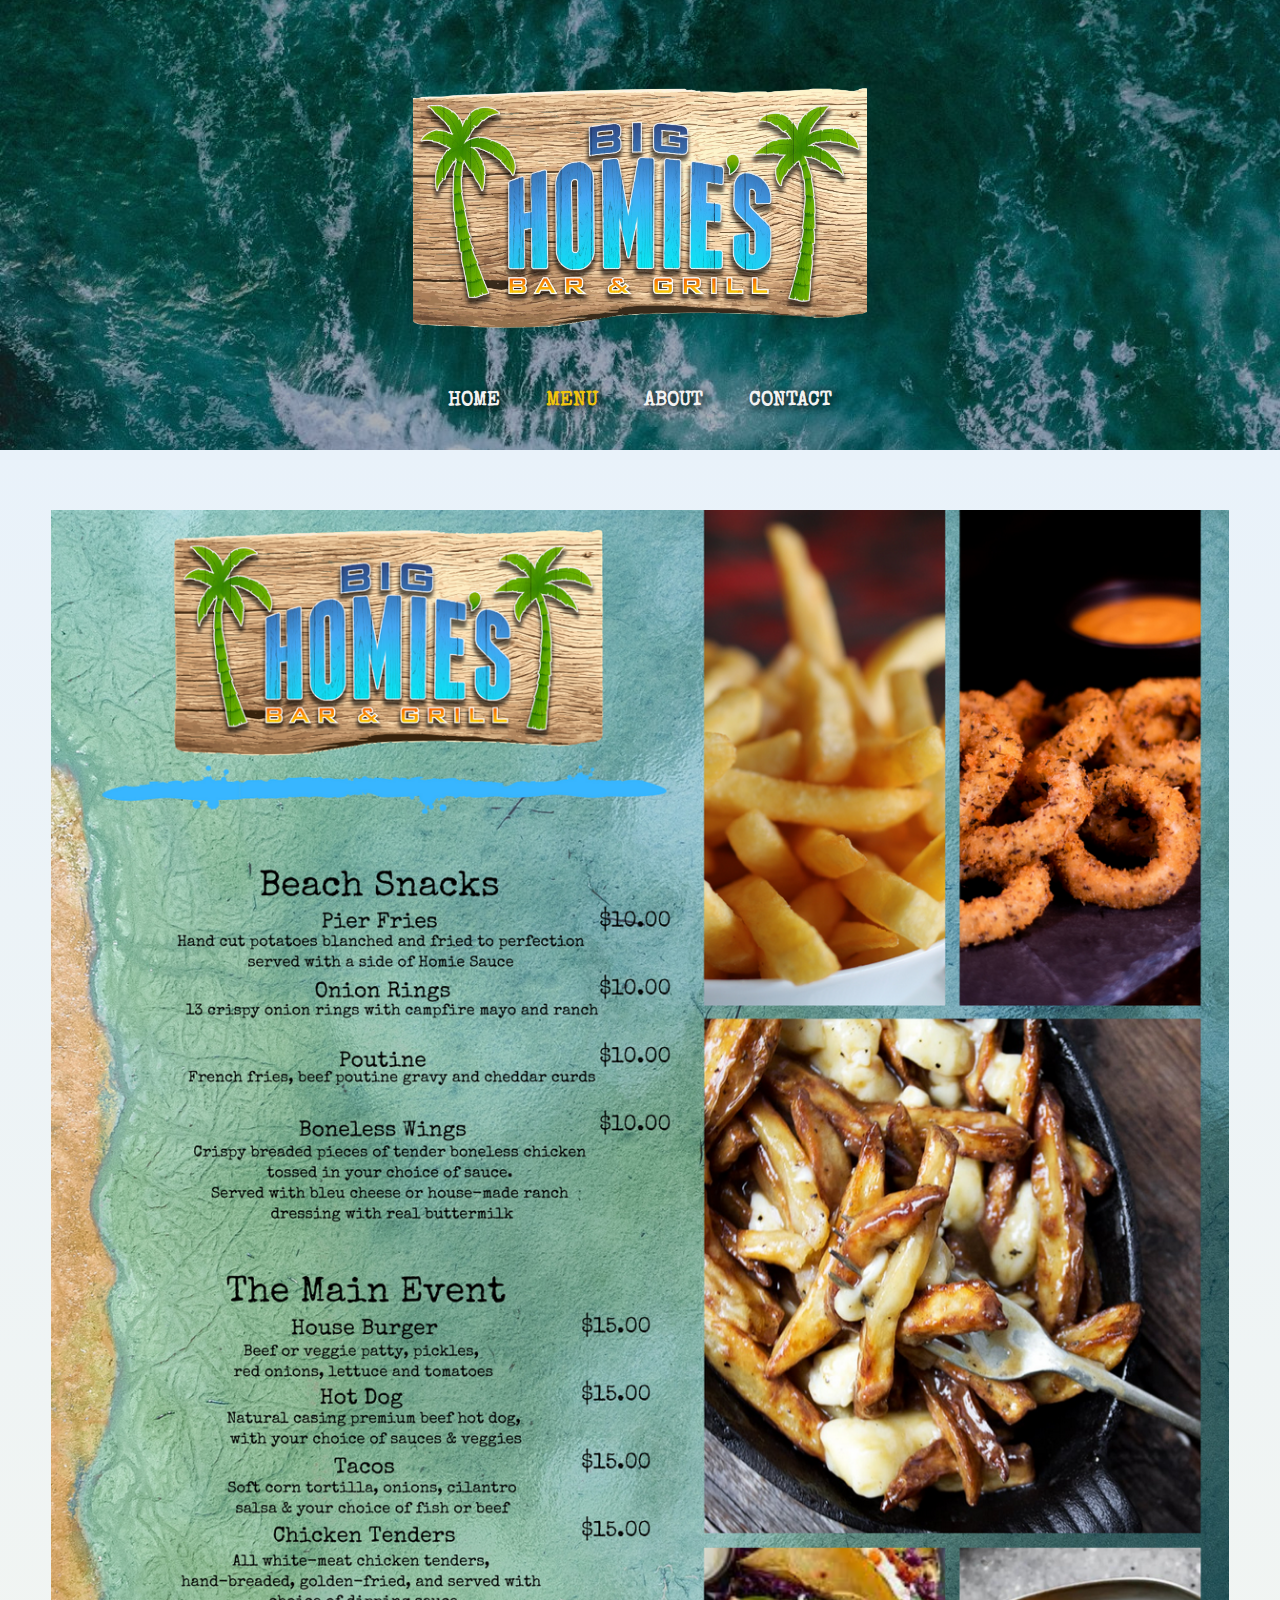
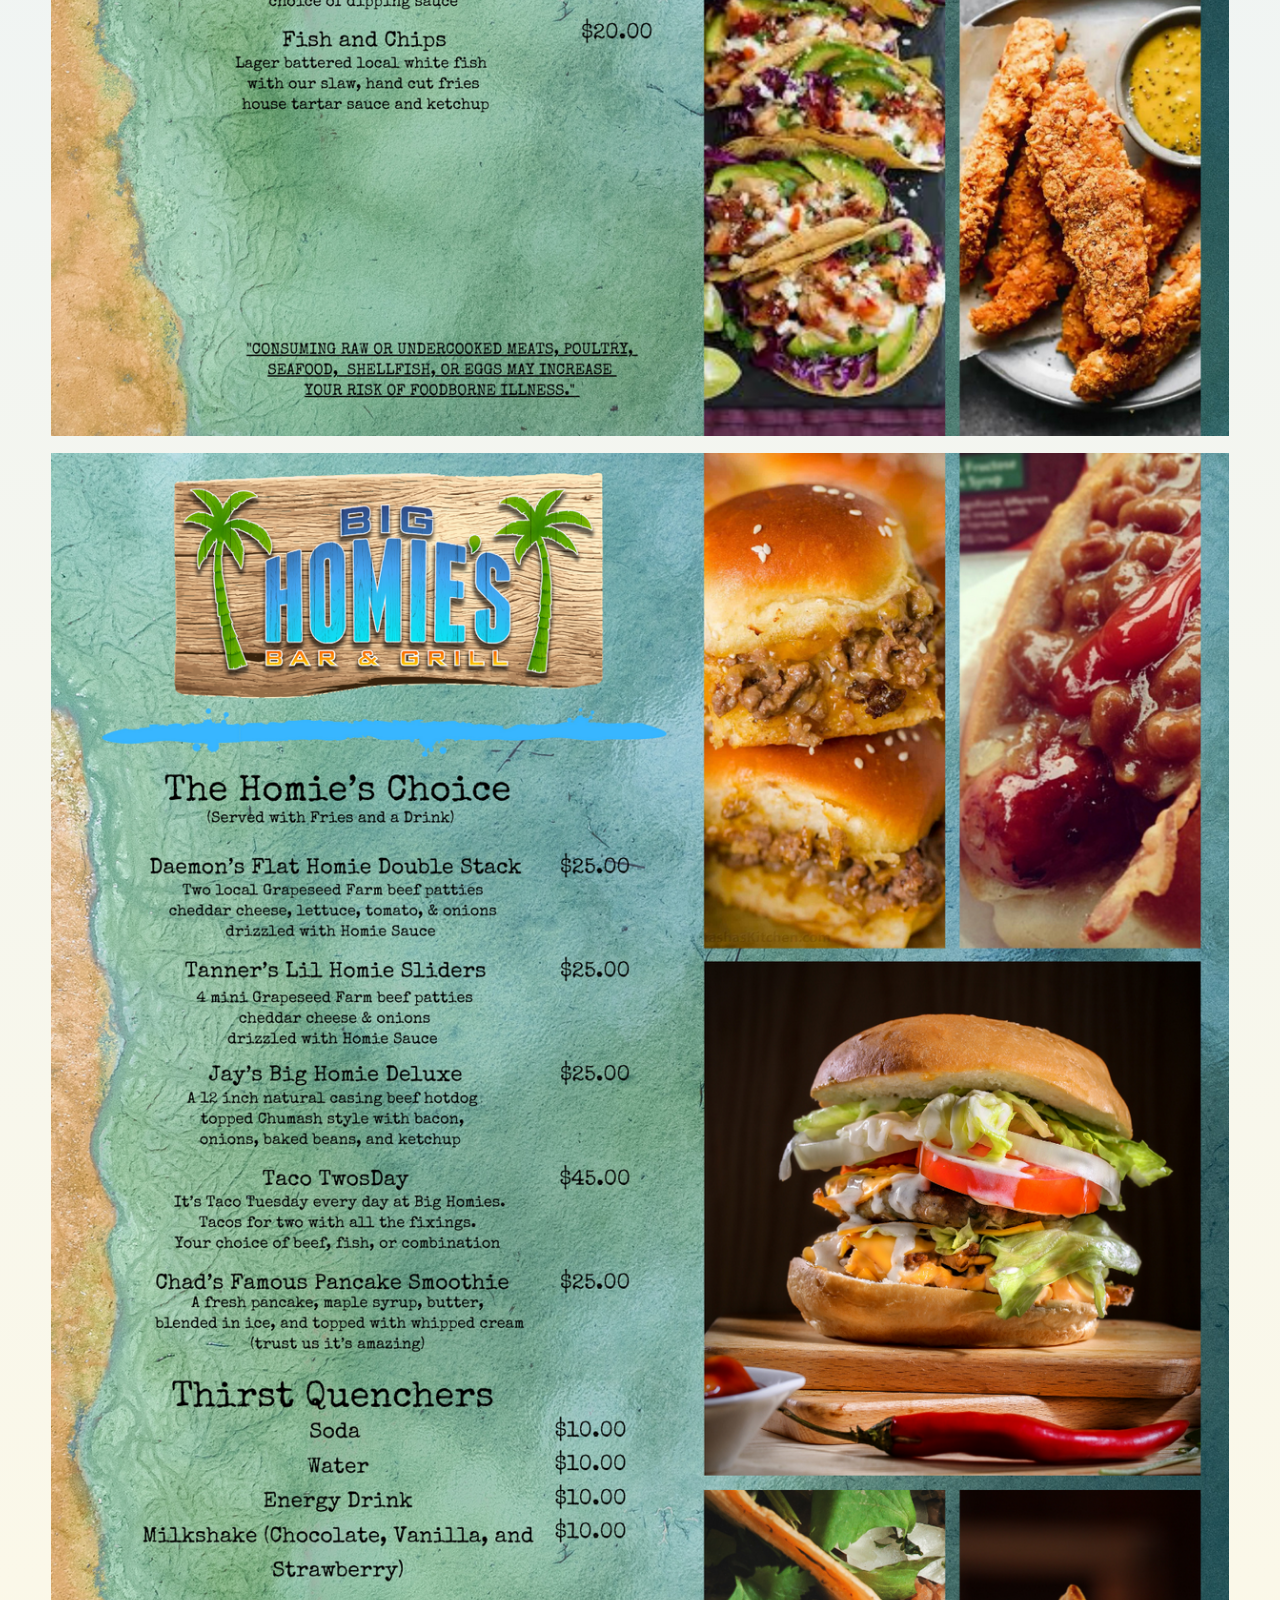
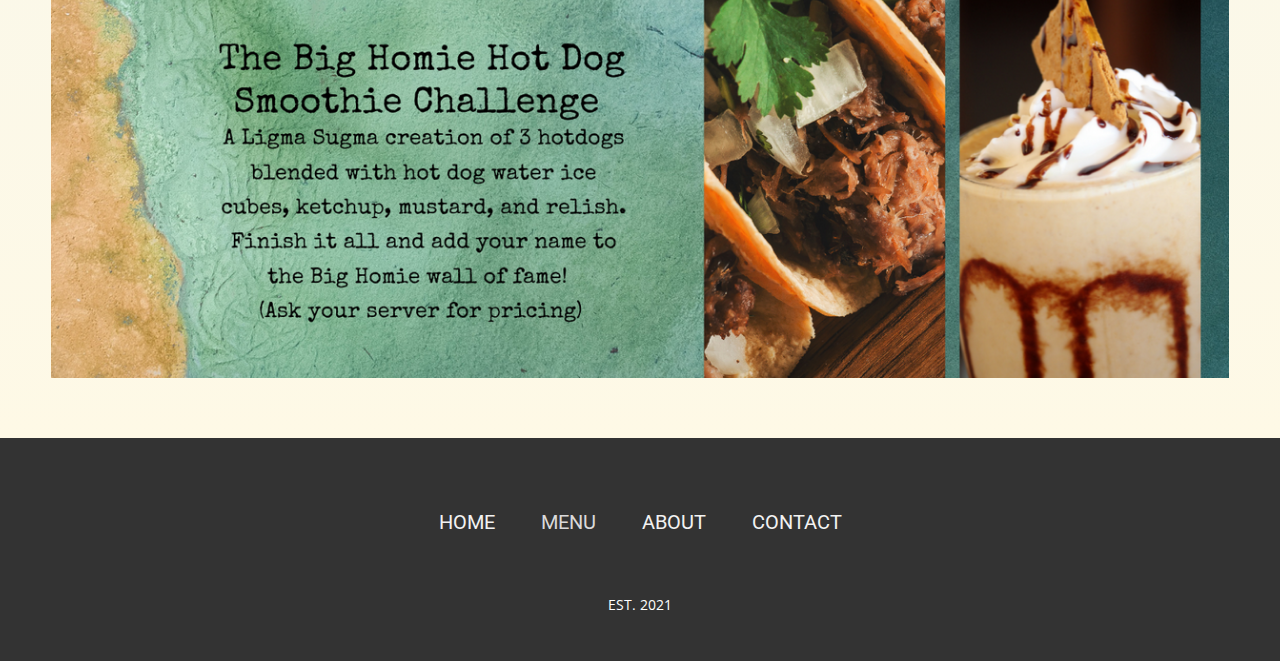
<file: Menu.html>
<!DOCTYPE html>
<html style="font-size: 16px;">
  <head>
    <meta name="viewport" content="width=device-width, initial-scale=1.0">
    <meta charset="utf-8">
    <meta name="keywords" content="INTUITIVE">
    <meta name="description" content="">
    <meta name="page_type" content="np-template-header-footer-from-plugin">
    <title>Menu</title>
    <link rel="stylesheet" href="nicepage.css" media="screen">
<link rel="stylesheet" href="Menu.css" media="screen">
    <script class="u-script" type="text/javascript" src="jquery.js" defer=""></script>
    <script class="u-script" type="text/javascript" src="nicepage.js" defer=""></script>
    <meta name="generator" content="Nicepage 3.21.3, nicepage.com">
    <link id="u-theme-google-font" rel="stylesheet" href="https://fonts.googleapis.com/css?family=Roboto:100,100i,300,300i,400,400i,500,500i,700,700i,900,900i|Open+Sans:300,300i,400,400i,600,600i,700,700i,800,800i">
    <link id="u-page-google-font" rel="stylesheet" href="https://fonts.googleapis.com/css?family=Special+Elite:400">
    
    
    
    <script type="application/ld+json">{
		"@context": "http://schema.org",
		"@type": "Organization",
		"name": "Big Homies Bar Grill"
}</script>
    <meta name="theme-color" content="#478ac9">
    <meta property="og:title" content="Menu">
    <meta property="og:description" content="">
    <meta property="og:type" content="website">
  </head>
  <body class="u-body u-overlap u-overlap-contrast"><header class="u-clearfix u-header" id="sec-5aa1"><div class="u-clearfix u-sheet u-sheet-1">
        <img class="u-image u-image-default u-image-1" src="images/LogoTrans.png" alt="" data-image-width="1697" data-image-height="886">
        <nav class="u-menu u-menu-dropdown u-menu-open-right u-offcanvas u-menu-1" data-responsive-from="MD" data-position="">
          <div class="menu-collapse u-custom-font" style="font-size: 1.25rem; letter-spacing: 0px; text-transform: uppercase; font-weight: 700; font-family: &quot;Special Elite&quot;;">
            <a class="u-button-style u-custom-active-border-color u-custom-active-color u-custom-border u-custom-border-color u-custom-border-radius u-custom-borders u-custom-color u-custom-hover-border-color u-custom-hover-color u-custom-left-right-menu-spacing u-custom-padding-bottom u-custom-text-active-color u-custom-text-color u-custom-text-hover-color u-custom-text-shadow u-custom-text-shadow-blur u-custom-text-shadow-color u-custom-text-shadow-transparency u-custom-text-shadow-x u-custom-text-shadow-y u-custom-top-bottom-menu-spacing u-nav-link u-text-active-palette-1-base u-text-hover-palette-2-base" href="#" style="text-shadow: -2px 0 0 rgba(0,0,0,0); height: 28px; color: rgb(255, 255, 255) !important;">
              <svg class="u-svg-link" preserveAspectRatio="xMidYMin slice" viewBox="0 0 124 124" style=""><use xmlns:xlink="http://www.w3.org/1999/xlink" xlink:href="#svg-a22c"></use></svg>
              <svg class="u-svg-content" viewBox="0 0 124 124" x="0px" y="0px" id="svg-a22c" style="enable-background:new 0 0 124 124;"><g><path d="M112,6H12C5.4,6,0,11.4,0,18s5.4,12,12,12h100c6.6,0,12-5.4,12-12S118.6,6,112,6z"></path><path d="M112,50H12C5.4,50,0,55.4,0,62c0,6.6,5.4,12,12,12h100c6.6,0,12-5.4,12-12C124,55.4,118.6,50,112,50z"></path><path d="M112,94H12c-6.6,0-12,5.4-12,12s5.4,12,12,12h100c6.6,0,12-5.4,12-12S118.6,94,112,94z"></path>
</g></svg>
            </a>
          </div>
          <div class="u-custom-menu u-nav-container">
            <ul class="u-custom-font u-nav u-spacing-30 u-unstyled u-nav-1"><li class="u-nav-item"><a class="u-button-style u-nav-link u-text-active-palette-3-base u-text-grey-5 u-text-hover-palette-3-light-2" href="Home.html" style="padding: 14px 8px; text-shadow: 2px 2px 8px rgba(0,0,0,1);">Home</a>
</li><li class="u-nav-item"><a class="u-button-style u-nav-link u-text-active-palette-3-base u-text-grey-5 u-text-hover-palette-3-light-2" href="Menu.html" style="padding: 14px 8px; text-shadow: 2px 2px 8px rgba(0,0,0,1);">Menu</a>
</li><li class="u-nav-item"><a class="u-button-style u-nav-link u-text-active-palette-3-base u-text-grey-5 u-text-hover-palette-3-light-2" href="About.html" style="padding: 14px 8px; text-shadow: 2px 2px 8px rgba(0,0,0,1);">About</a>
</li><li class="u-nav-item"><a class="u-button-style u-nav-link u-text-active-palette-3-base u-text-grey-5 u-text-hover-palette-3-light-2" href="Contact.html" style="padding: 14px 8px; text-shadow: 2px 2px 8px rgba(0,0,0,1);">Contact</a>
</li></ul>
          </div>
          <div class="u-custom-menu u-nav-container-collapse">
            <div class="u-container-style u-inner-container-layout u-palette-5-dark-2 u-sidenav">
              <div class="u-sidenav-overflow">
                <div class="u-menu-close"></div>
                <ul class="u-align-center u-nav u-popupmenu-items u-spacing-0 u-text-active-palette-3-base u-text-hover-palette-3-light-2 u-unstyled u-nav-2"><li class="u-nav-item"><a class="u-button-style u-nav-link" href="Home.html" style="padding: 14px 8px; text-shadow: 2px 2px 8px rgba(0,0,0,1);">Home</a>
</li><li class="u-nav-item"><a class="u-button-style u-nav-link" href="Menu.html" style="padding: 14px 8px; text-shadow: 2px 2px 8px rgba(0,0,0,1);">Menu</a>
</li><li class="u-nav-item"><a class="u-button-style u-nav-link" href="About.html" style="padding: 14px 8px; text-shadow: 2px 2px 8px rgba(0,0,0,1);">About</a>
</li><li class="u-nav-item"><a class="u-button-style u-nav-link" href="Contact.html" style="padding: 14px 8px; text-shadow: 2px 2px 8px rgba(0,0,0,1);">Contact</a>
</li></ul>
              </div>
            </div>
            <div class="u-black u-menu-overlay u-opacity u-opacity-70"></div>
          </div>
        </nav>
      </div></header>
    <section class="skrollable u-clearfix u-image u-parallax u-shading u-section-1" id="sec-7552" data-image-width="1199" data-image-height="1600">
      <div class="u-clearfix u-sheet u-sheet-1"></div>
    </section>
    <section class="skrollable u-align-center u-clearfix u-gradient u-section-2" id="sec-ba8c">
      <div class="u-expanded-width u-gallery u-layout-grid u-lightbox u-show-text-on-hover u-gallery-1">
        <div class="u-gallery-inner u-gallery-inner-1">
          <div class="u-effect-fade u-gallery-item">
            <div class="u-back-slide" data-image-width="1236" data-image-height="1600">
              <img class="u-back-image u-expanded u-image-contain" src="images/image01.png">
            </div>
            <div class="u-over-slide u-shading u-over-slide-1">
              <h3 class="u-gallery-heading"></h3>
              <p class="u-gallery-text"></p>
            </div>
          </div>
          <div class="u-effect-fade u-gallery-item">
            <div class="u-back-slide" data-image-width="1236" data-image-height="1600">
              <img class="u-back-image u-expanded u-image-contain" src="images/image11.png">
            </div>
            <div class="u-over-slide u-shading u-over-slide-2">
              <h3 class="u-gallery-heading"></h3>
              <p class="u-gallery-text"></p>
            </div>
          </div>
        </div>
      </div>
    </section>
    
    
    <footer class="u-align-center u-clearfix u-footer u-grey-80 u-footer" id="sec-8853"><div class="u-align-left u-clearfix u-sheet u-sheet-1">
        <nav class="u-menu u-menu-dropdown u-menu-open-right u-offcanvas u-menu-1" data-responsive-from="XS" data-position="">
          <div class="menu-collapse" style="font-size: 1.25rem; letter-spacing: 0px; text-transform: uppercase; font-weight: 400;">
            <a class="u-button-style u-custom-active-border-color u-custom-active-color u-custom-border u-custom-border-color u-custom-border-radius u-custom-borders u-custom-color u-custom-hover-border-color u-custom-hover-color u-custom-left-right-menu-spacing u-custom-padding-bottom u-custom-text-active-color u-custom-text-color u-custom-text-hover-color u-custom-text-shadow u-custom-text-shadow-blur u-custom-text-shadow-color u-custom-text-shadow-transparency u-custom-text-shadow-x u-custom-text-shadow-y u-custom-top-bottom-menu-spacing u-nav-link u-text-active-palette-1-base u-text-hover-palette-2-base" href="#" style="text-shadow: -2px 0 0 rgba(0,0,0,0); height: 28px; color: rgb(255, 255, 255) !important;">
              <svg class="u-svg-link" preserveAspectRatio="xMidYMin slice" viewBox="0 0 124 124" style=""><use xmlns:xlink="http://www.w3.org/1999/xlink" xlink:href="#svg-1849"></use></svg>
              <svg class="u-svg-content" viewBox="0 0 124 124" x="0px" y="0px" id="svg-1849" style="enable-background:new 0 0 124 124;"><g><path d="M112,6H12C5.4,6,0,11.4,0,18s5.4,12,12,12h100c6.6,0,12-5.4,12-12S118.6,6,112,6z"></path><path d="M112,50H12C5.4,50,0,55.4,0,62c0,6.6,5.4,12,12,12h100c6.6,0,12-5.4,12-12C124,55.4,118.6,50,112,50z"></path><path d="M112,94H12c-6.6,0-12,5.4-12,12s5.4,12,12,12h100c6.6,0,12-5.4,12-12S118.6,94,112,94z"></path>
</g></svg>
            </a>
          </div>
          <div class="u-custom-menu u-nav-container">
            <ul class="u-custom-font u-heading-font u-nav u-spacing-30 u-unstyled u-nav-1"><li class="u-nav-item"><a class="u-button-style u-nav-link u-text-grey-5 u-text-hover-palette-3-light-2" href="Home.html" style="padding: 14px 8px;">Home</a>
</li><li class="u-nav-item"><a class="u-button-style u-nav-link u-text-grey-5 u-text-hover-palette-3-light-2" href="Menu.html" style="padding: 14px 8px;">Menu</a>
</li><li class="u-nav-item"><a class="u-button-style u-nav-link u-text-grey-5 u-text-hover-palette-3-light-2" href="About.html" style="padding: 14px 8px;">About</a>
</li><li class="u-nav-item"><a class="u-button-style u-nav-link u-text-grey-5 u-text-hover-palette-3-light-2" href="Contact.html" style="padding: 14px 8px;">Contact</a>
</li></ul>
          </div>
          <div class="u-custom-menu u-nav-container-collapse">
            <div class="u-container-style u-inner-container-layout u-palette-5-dark-2 u-sidenav">
              <div class="u-sidenav-overflow">
                <div class="u-menu-close"></div>
                <ul class="u-align-center u-nav u-popupmenu-items u-spacing-0 u-text-active-palette-3-base u-text-hover-palette-3-light-2 u-unstyled u-nav-2"><li class="u-nav-item"><a class="u-button-style u-nav-link" href="Home.html" style="padding: 14px 8px; text-shadow: 2px 2px 8px rgba(0,0,0,1);">Home</a>
</li><li class="u-nav-item"><a class="u-button-style u-nav-link" href="Menu.html" style="padding: 14px 8px; text-shadow: 2px 2px 8px rgba(0,0,0,1);">Menu</a>
</li><li class="u-nav-item"><a class="u-button-style u-nav-link" href="About.html" style="padding: 14px 8px; text-shadow: 2px 2px 8px rgba(0,0,0,1);">About</a>
</li><li class="u-nav-item"><a class="u-button-style u-nav-link" href="Contact.html" style="padding: 14px 8px; text-shadow: 2px 2px 8px rgba(0,0,0,1);">Contact</a>
</li></ul>
              </div>
            </div>
            <div class="u-black u-menu-overlay u-opacity u-opacity-70"></div>
          </div>
        </nav>
        <p class="u-text u-text-default u-text-1">EST. 2021</p>
      </div></footer>
  </body>
</html>
</file>
